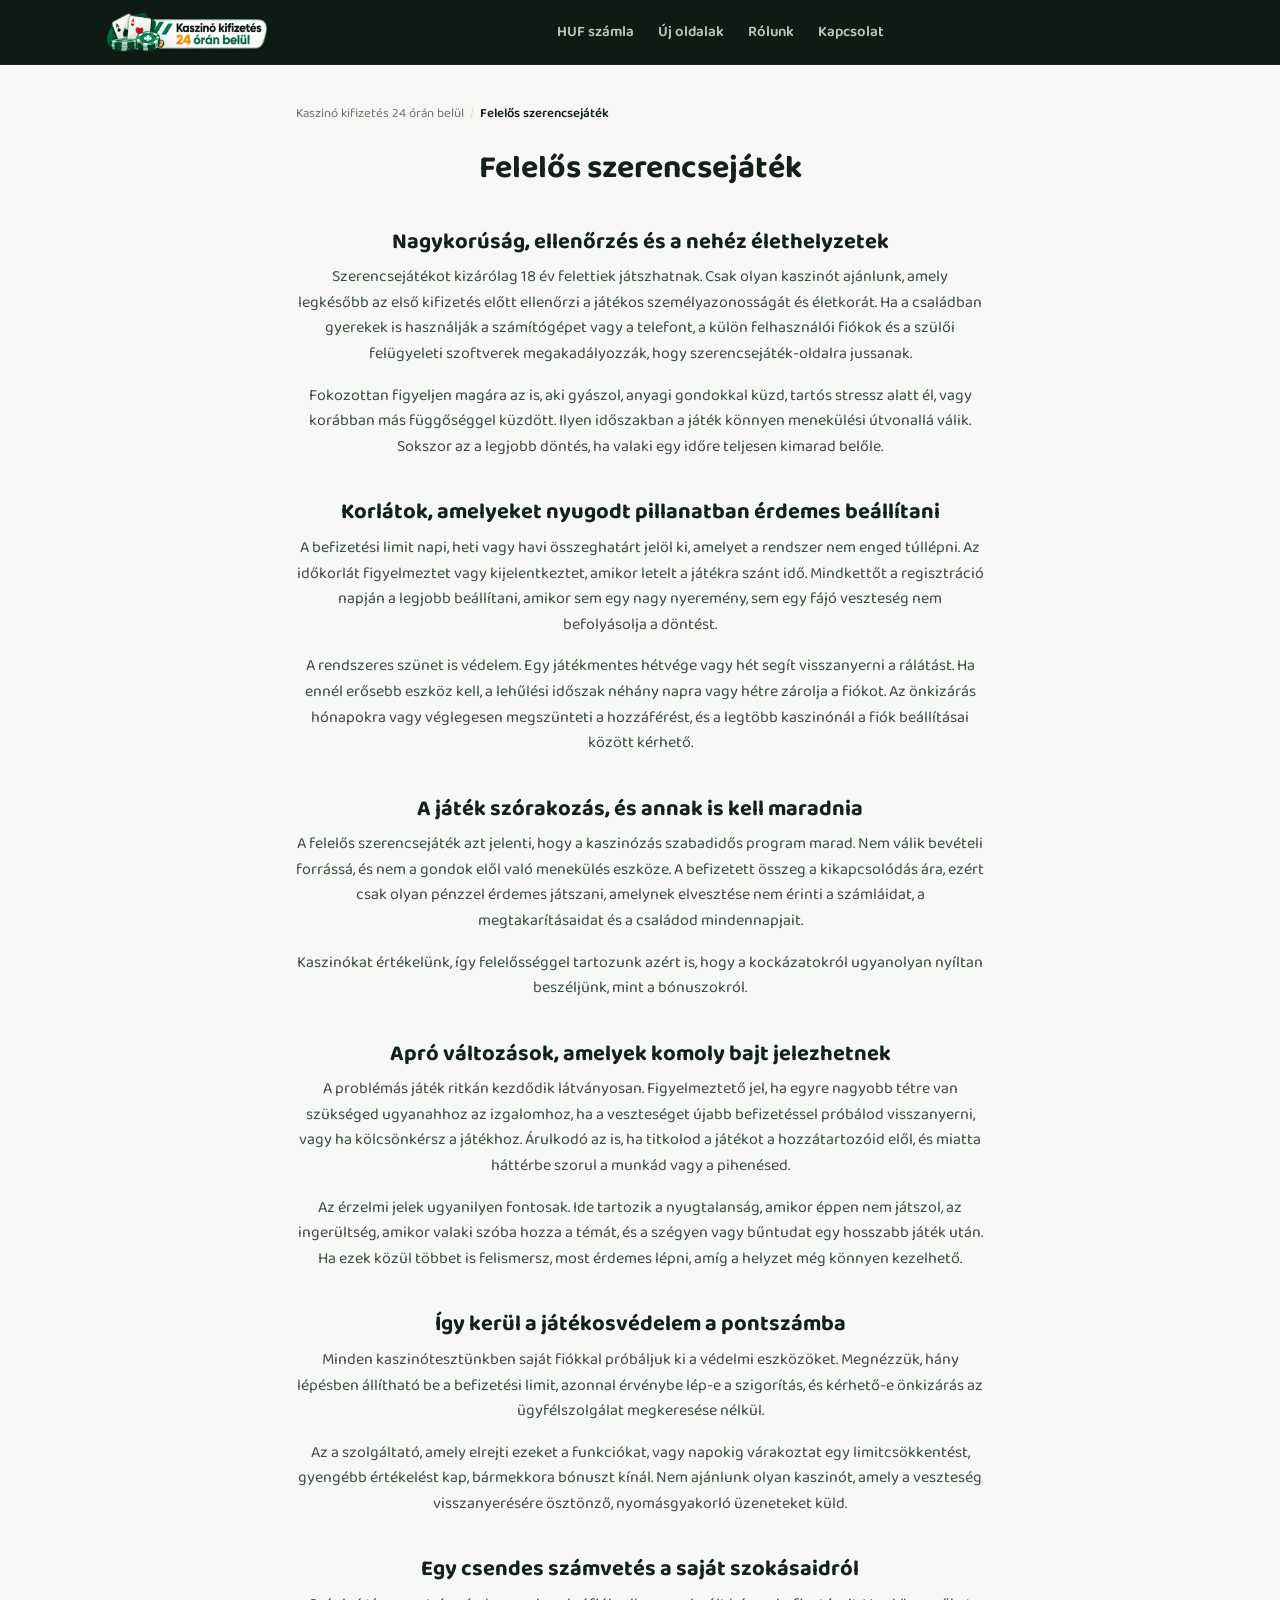
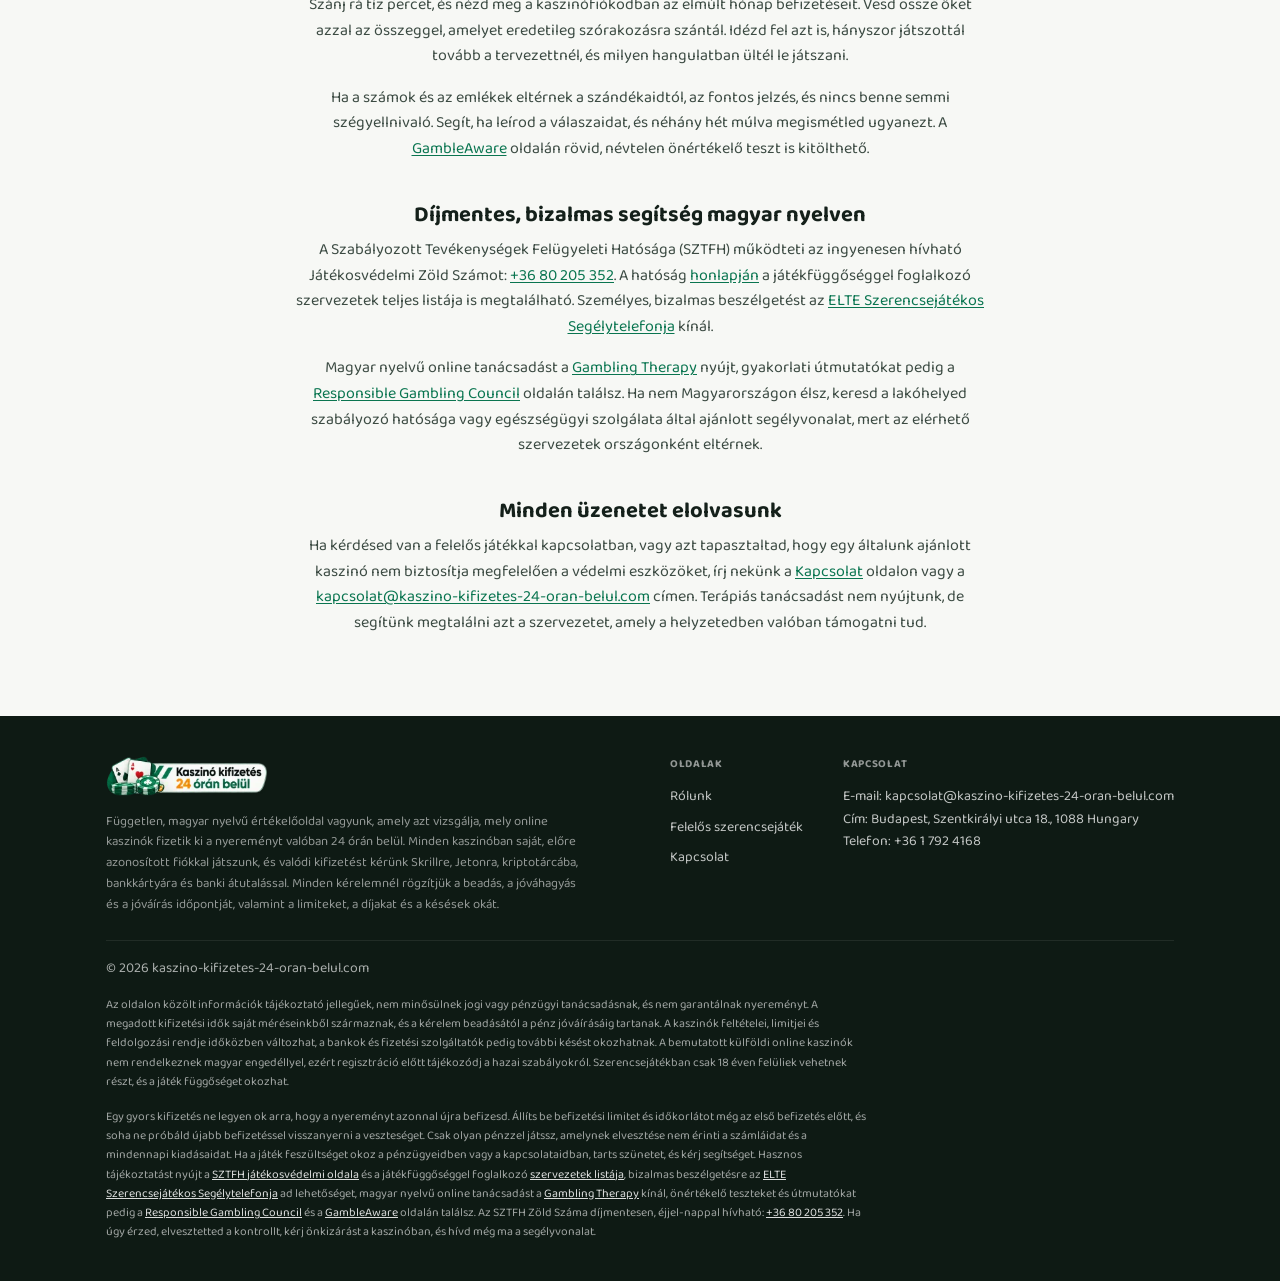
<file: felelos-szerencsejatek/index.html>
<!DOCTYPE html>
<html lang="hu-HU">
<head>
  <meta charset="UTF-8">
  <meta name="viewport" content="width=device-width, initial-scale=1.0">
  <meta name="theme-color" content="#0E1A14">

  <link rel="icon" type="image/png" href="/favicon-32x32.png" sizes="32x32">
  <link rel="icon" type="image/png" href="/favicon-16x16.png" sizes="16x16">
  <link rel="shortcut icon" href="/favicon.ico">
  <link rel="apple-touch-icon" sizes="180x180" href="/apple-touch-icon.png">
  <link rel="manifest" href="/site.webmanifest">

  <title>Felelős szerencsejáték — kaszino-kifizetes-24-oran-belul.com</title>
  <meta name="description" content="Önértékelés, befizetési és időkorlát, önkizárás és magyar segélyvonalak: így játszhatsz felelősen, és így veszi figyelembe ezt a kaszinótesztünk.">
  <meta name="robots" content="index, follow">
  <link rel="canonical" href="https://kaszino-kifizetes-24-oran-belul.com/felelos-szerencsejatek/" />

  <meta property="og:type" content="website">
  <meta property="og:site_name" content="kaszino-kifizetes-24-oran-belul.com">
  <meta property="og:locale" content="hu_HU">
  <meta property="og:title" content="Felelős szerencsejáték — kaszino-kifizetes-24-oran-belul.com">
  <meta property="og:description" content="Önértékelés, befizetési és időkorlát, önkizárás és magyar segélyvonalak: így játszhatsz felelősen, és így veszi figyelembe ezt a kaszinótesztünk.">
  <meta property="og:url" content="https://kaszino-kifizetes-24-oran-belul.com/felelos-szerencsejatek/">
  <meta property="og:image" content="https://kaszino-kifizetes-24-oran-belul.com/android-chrome-512x512.png">
  <meta property="og:image:width" content="512">
  <meta property="og:image:height" content="512">

  <meta name="twitter:card" content="summary">
  <meta name="twitter:title" content="Felelős szerencsejáték — kaszino-kifizetes-24-oran-belul.com">
  <meta name="twitter:description" content="Önértékelés, befizetési és időkorlát, önkizárás és magyar segélyvonalak: így játszhatsz felelősen, és így veszi figyelembe ezt a kaszinótesztünk.">
  <meta name="twitter:image" content="https://kaszino-kifizetes-24-oran-belul.com/android-chrome-512x512.png">

  <link rel="preload" href="/assets/fonts/baloo2-latin.woff2" as="font" type="font/woff2" crossorigin>
  <link rel="preload" href="/assets/fonts/baloo2-latin-ext.woff2" as="font" type="font/woff2" crossorigin>
  <link rel="stylesheet" href="/assets/css/style.min.css">
</head>
<body>
<a class="skip-link" href="#main">Ugrás a tartalomra</a>

<header class="site-header">
  <div class="container site-header__inner">
    <a class="site-header__logo" href="/" aria-label="Kaszinó kifizetés 24 órán belül — kezdőlap"><img src="/assets/logo.webp" width="250" height="78" alt="Kaszinó kifizetés 24 órán belül" loading="eager" decoding="async"></a>
    <nav class="site-header__nav" aria-label="Fő menü">
      <a class="site-header__nav-link" href="/huf-szamla/">HUF számla</a>
      <a class="site-header__nav-link" href="/uj-oldalak/">Új oldalak</a>
      <a class="site-header__nav-link" href="/rolunk/">Rólunk</a>
      <a class="site-header__nav-link" href="/kapcsolat/">Kapcsolat</a>
    </nav>
    <nav class="site-header__actions" aria-label="További menü">
      <button type="button" class="mob-menu-btn" aria-label="Menü megnyitása" aria-expanded="false" aria-controls="mob-menu">
        <svg width="20" height="20" viewBox="0 0 20 20" fill="none" stroke="currentColor" stroke-width="2" stroke-linecap="round" aria-hidden="true"><line x1="3" y1="5" x2="17" y2="5"/><line x1="3" y1="10" x2="17" y2="10"/><line x1="3" y1="15" x2="17" y2="15"/></svg>
      </button>
    </nav>
  </div>
</header>

<div class="mob-menu" id="mob-menu" role="dialog" aria-modal="true" aria-label="Navigációs menü">
  <div class="mob-menu__backdrop"></div>
  <div class="mob-menu__panel">
    <button type="button" class="mob-menu__close" aria-label="Menü bezárása">
      <svg width="16" height="16" viewBox="0 0 16 16" fill="none" stroke="currentColor" stroke-width="2" stroke-linecap="round" aria-hidden="true"><line x1="2" y1="2" x2="14" y2="14"/><line x1="14" y1="2" x2="2" y2="14"/></svg>
    </button>
    <nav class="mob-menu__nav" aria-label="Oldal navigáció">
      <a class="mob-menu__link" href="/huf-szamla/">HUF számla</a>
      <a class="mob-menu__link" href="/uj-oldalak/">Új oldalak</a>
      <a class="mob-menu__link" href="/rolunk/">Rólunk</a>
      <a class="mob-menu__link" href="/kapcsolat/">Kapcsolat</a>
    </nav>
  </div>
</div>

<main class="page" id="main">
  <div class="container">
    <nav class="breadcrumbs" aria-label="Navigációs útvonal">
      <ol class="breadcrumbs__list">
        <li><a href="/">Kaszinó kifizetés 24 órán belül</a></li>
        <li aria-current="page">Felelős szerencsejáték</li>
      </ol>
    </nav>
    <h1>Felelős szerencsejáték</h1>

    <h2>Nagykorúság, ellenőrzés és a nehéz élethelyzetek</h2>
    <p>Szerencsejátékot kizárólag 18 év felettiek játszhatnak. Csak olyan kaszinót ajánlunk, amely legkésőbb az első kifizetés előtt ellenőrzi a játékos személyazonosságát és életkorát. Ha a családban gyerekek is használják a számítógépet vagy a telefont, a külön felhasználói fiókok és a szülői felügyeleti szoftverek megakadályozzák, hogy szerencsejáték-oldalra jussanak.</p>
    <p>Fokozottan figyeljen magára az is, aki gyászol, anyagi gondokkal küzd, tartós stressz alatt él, vagy korábban más függőséggel küzdött. Ilyen időszakban a játék könnyen menekülési útvonallá válik. Sokszor az a legjobb döntés, ha valaki egy időre teljesen kimarad belőle.</p>

    <h2>Korlátok, amelyeket nyugodt pillanatban érdemes beállítani</h2>
    <p>A befizetési limit napi, heti vagy havi összeghatárt jelöl ki, amelyet a rendszer nem enged túllépni. Az időkorlát figyelmeztet vagy kijelentkeztet, amikor letelt a játékra szánt idő. Mindkettőt a regisztráció napján a legjobb beállítani, amikor sem egy nagy nyeremény, sem egy fájó veszteség nem befolyásolja a döntést.</p>
    <p>A rendszeres szünet is védelem. Egy játékmentes hétvége vagy hét segít visszanyerni a rálátást. Ha ennél erősebb eszköz kell, a lehűlési időszak néhány napra vagy hétre zárolja a fiókot. Az önkizárás hónapokra vagy véglegesen megszünteti a hozzáférést, és a legtöbb kaszinónál a fiók beállításai között kérhető.</p>

    <h2>A játék szórakozás, és annak is kell maradnia</h2>
    <p>A felelős szerencsejáték azt jelenti, hogy a kaszinózás szabadidős program marad. Nem válik bevételi forrássá, és nem a gondok elől való menekülés eszköze. A befizetett összeg a kikapcsolódás ára, ezért csak olyan pénzzel érdemes játszani, amelynek elvesztése nem érinti a számláidat, a megtakarításaidat és a családod mindennapjait.</p>
    <p>Kaszinókat értékelünk, így felelősséggel tartozunk azért is, hogy a kockázatokról ugyanolyan nyíltan beszéljünk, mint a bónuszokról.</p>

    <h2>Apró változások, amelyek komoly bajt jelezhetnek</h2>
    <p>A problémás játék ritkán kezdődik látványosan. Figyelmeztető jel, ha egyre nagyobb tétre van szükséged ugyanahhoz az izgalomhoz, ha a veszteséget újabb befizetéssel próbálod visszanyerni, vagy ha kölcsönkérsz a játékhoz. Árulkodó az is, ha titkolod a játékot a hozzátartozóid elől, és miatta háttérbe szorul a munkád vagy a pihenésed.</p>
    <p>Az érzelmi jelek ugyanilyen fontosak. Ide tartozik a nyugtalanság, amikor éppen nem játszol, az ingerültség, amikor valaki szóba hozza a témát, és a szégyen vagy bűntudat egy hosszabb játék után. Ha ezek közül többet is felismersz, most érdemes lépni, amíg a helyzet még könnyen kezelhető.</p>

    <h2>Így kerül a játékosvédelem a pontszámba</h2>
    <p>Minden kaszinótesztünkben saját fiókkal próbáljuk ki a védelmi eszközöket. Megnézzük, hány lépésben állítható be a befizetési limit, azonnal érvénybe lép-e a szigorítás, és kérhető-e önkizárás az ügyfélszolgálat megkeresése nélkül.</p>
    <p>Az a szolgáltató, amely elrejti ezeket a funkciókat, vagy napokig várakoztat egy limitcsökkentést, gyengébb értékelést kap, bármekkora bónuszt kínál. Nem ajánlunk olyan kaszinót, amely a veszteség visszanyerésére ösztönző, nyomásgyakorló üzeneteket küld.</p>

    <h2>Egy csendes számvetés a saját szokásaidról</h2>
    <p>Szánj rá tíz percet, és nézd meg a kaszinófiókodban az elmúlt hónap befizetéseit. Vesd össze őket azzal az összeggel, amelyet eredetileg szórakozásra szántál. Idézd fel azt is, hányszor játszottál tovább a tervezettnél, és milyen hangulatban ültél le játszani.</p>
    <p>Ha a számok és az emlékek eltérnek a szándékaidtól, az fontos jelzés, és nincs benne semmi szégyellnivaló. Segít, ha leírod a válaszaidat, és néhány hét múlva megismétled ugyanezt. A <a href="https://www.gambleaware.org/" target="_blank" rel="noopener noreferrer">GambleAware</a> oldalán rövid, névtelen önértékelő teszt is kitölthető.</p>

    <h2>Díjmentes, bizalmas segítség magyar nyelven</h2>
    <p>A Szabályozott Tevékenységek Felügyeleti Hatósága (SZTFH) működteti az ingyenesen hívható Játékosvédelmi Zöld Számot: <a href="tel:+3680205352">+36 80 205 352</a>. A hatóság <a href="https://sztfh.hu/tevekenysegek/szerencsejatek-felugyelet/jatekosvedelem/jatekfuggoseggel-foglalkozo-szervezetek/" target="_blank" rel="noopener noreferrer">honlapján</a> a játékfüggőséggel foglalkozó szervezetek teljes listája is megtalálható. Személyes, bizalmas beszélgetést az <a href="https://pszi.ppk.elte.hu/content/elte-szerencsejatekos-segelytelefon.t.13328" target="_blank" rel="noopener noreferrer">ELTE Szerencsejátékos Segélytelefonja</a> kínál.</p>
    <p>Magyar nyelvű online tanácsadást a <a href="https://gamblingtherapy.org/hu/" target="_blank" rel="noopener noreferrer">Gambling Therapy</a> nyújt, gyakorlati útmutatókat pedig a <a href="https://responsiblegambling.org/" target="_blank" rel="noopener noreferrer">Responsible Gambling Council</a> oldalán találsz. Ha nem Magyarországon élsz, keresd a lakóhelyed szabályozó hatósága vagy egészségügyi szolgálata által ajánlott segélyvonalat, mert az elérhető szervezetek országonként eltérnek.</p>

    <h2>Minden üzenetet elolvasunk</h2>
    <p>Ha kérdésed van a felelős játékkal kapcsolatban, vagy azt tapasztaltad, hogy egy általunk ajánlott kaszinó nem biztosítja megfelelően a védelmi eszközöket, írj nekünk a <a href="/kapcsolat/">Kapcsolat</a> oldalon vagy a <a href="mailto:kapcsolat@kaszino-kifizetes-24-oran-belul.com">kapcsolat@kaszino-kifizetes-24-oran-belul.com</a> címen. Terápiás tanácsadást nem nyújtunk, de segítünk megtalálni azt a szervezetet, amely a helyzetedben valóban támogatni tud.</p>
  </div>
</main>

<footer class="site-footer">
  <div class="container">
    <div class="site-footer__inner">
      <div class="site-footer__brand">
        <a class="site-footer__logo" href="/" aria-label="Kaszinó kifizetés 24 órán belül — kezdőlap">
          <img src="/assets/logo.webp" width="250" height="78" alt="Kaszinó kifizetés 24 órán belül" loading="lazy" decoding="async">
        </a>
        <p class="site-footer__desc">Független, magyar nyelvű értékelőoldal vagyunk, amely azt vizsgálja, mely online kaszinók fizetik ki a nyereményt valóban 24 órán belül. Minden kaszinóban saját, előre azonosított fiókkal játszunk, és valódi kifizetést kérünk Skrillre, Jetonra, kriptotárcába, bankkártyára és banki átutalással. Minden kérelemnél rögzítjük a beadás, a jóváhagyás és a jóváírás időpontját, valamint a limiteket, a díjakat és a késések okát.</p>
      </div>
      <nav class="site-footer__links" aria-label="Lábléc navigáció">
        <div class="site-footer__col">
          <span class="site-footer__col-title">Oldalak</span>
          <a class="site-footer__link" href="/rolunk/">Rólunk</a>
          <a class="site-footer__link is-current" href="/felelos-szerencsejatek/">Felelős szerencsejáték</a>
          <a class="site-footer__link" href="/kapcsolat/">Kapcsolat</a>
        </div>
        <div class="site-footer__col">
          <span class="site-footer__col-title">Kapcsolat</span>
          <address class="site-footer__address">
            E-mail: <a class="site-footer__link" href="mailto:kapcsolat@kaszino-kifizetes-24-oran-belul.com">kapcsolat@kaszino-kifizetes-24-oran-belul.com</a><br>
            Cím: Budapest, Szentkirályi utca 18., 1088 Hungary<br>
            Telefon: <a class="site-footer__link" href="tel:+3617924168">+36 1 792 4168</a>
          </address>
        </div>
      </nav>
    </div>
    <p>&copy; 2026 kaszino-kifizetes-24-oran-belul.com</p>
    <p class="site-footer__disclaimer">Az oldalon közölt információk tájékoztató jellegűek, nem minősülnek jogi vagy pénzügyi tanácsadásnak, és nem garantálnak nyereményt. A megadott kifizetési idők saját méréseinkből származnak, és a kérelem beadásától a pénz jóváírásáig tartanak. A kaszinók feltételei, limitjei és feldolgozási rendje időközben változhat, a bankok és fizetési szolgáltatók pedig további késést okozhatnak. A bemutatott külföldi online kaszinók nem rendelkeznek magyar engedéllyel, ezért regisztráció előtt tájékozódj a hazai szabályokról. Szerencsejátékban csak 18 éven felüliek vehetnek részt, és a játék függőséget okozhat.</p>
    <p class="site-footer__responsible">Egy gyors kifizetés ne legyen ok arra, hogy a nyereményt azonnal újra befizesd. Állíts be befizetési limitet és időkorlátot még az első befizetés előtt, és soha ne próbáld újabb befizetéssel visszanyerni a veszteséget. Csak olyan pénzzel játssz, amelynek elvesztése nem érinti a számláidat és a mindennapi kiadásaidat. Ha a játék feszültséget okoz a pénzügyeidben vagy a kapcsolataidban, tarts szünetet, és kérj segítséget. Hasznos tájékoztatást nyújt a <a href="https://sztfh.hu/tevekenysegek/szerencsejatek-felugyelet/jatekosvedelem/" target="_blank" rel="noopener noreferrer">SZTFH játékosvédelmi oldala</a> és a játékfüggőséggel foglalkozó <a href="https://sztfh.hu/tevekenysegek/szerencsejatek-felugyelet/jatekosvedelem/jatekfuggoseggel-foglalkozo-szervezetek/" target="_blank" rel="noopener noreferrer">szervezetek listája</a>, bizalmas beszélgetésre az <a href="https://pszi.ppk.elte.hu/content/elte-szerencsejatekos-segelytelefon.t.13328" target="_blank" rel="noopener noreferrer">ELTE Szerencsejátékos Segélytelefonja</a> ad lehetőséget, magyar nyelvű online tanácsadást a <a href="https://gamblingtherapy.org/hu/" target="_blank" rel="noopener noreferrer">Gambling Therapy</a> kínál, önértékelő teszteket és útmutatókat pedig a <a href="https://responsiblegambling.org/" target="_blank" rel="noopener noreferrer">Responsible Gambling Council</a> és a <a href="https://www.gambleaware.org/" target="_blank" rel="noopener noreferrer">GambleAware</a> oldalán találsz. Az SZTFH Zöld Száma díjmentesen, éjjel-nappal hívható: <a href="tel:+3680205352">+36 80 205 352</a>. Ha úgy érzed, elvesztetted a kontrollt, kérj önkizárást a kaszinóban, és hívd még ma a segélyvonalat.</p>
  </div>
</footer>

<script src="/assets/js/main.min.js" defer></script>
</body>
</html>
</file>
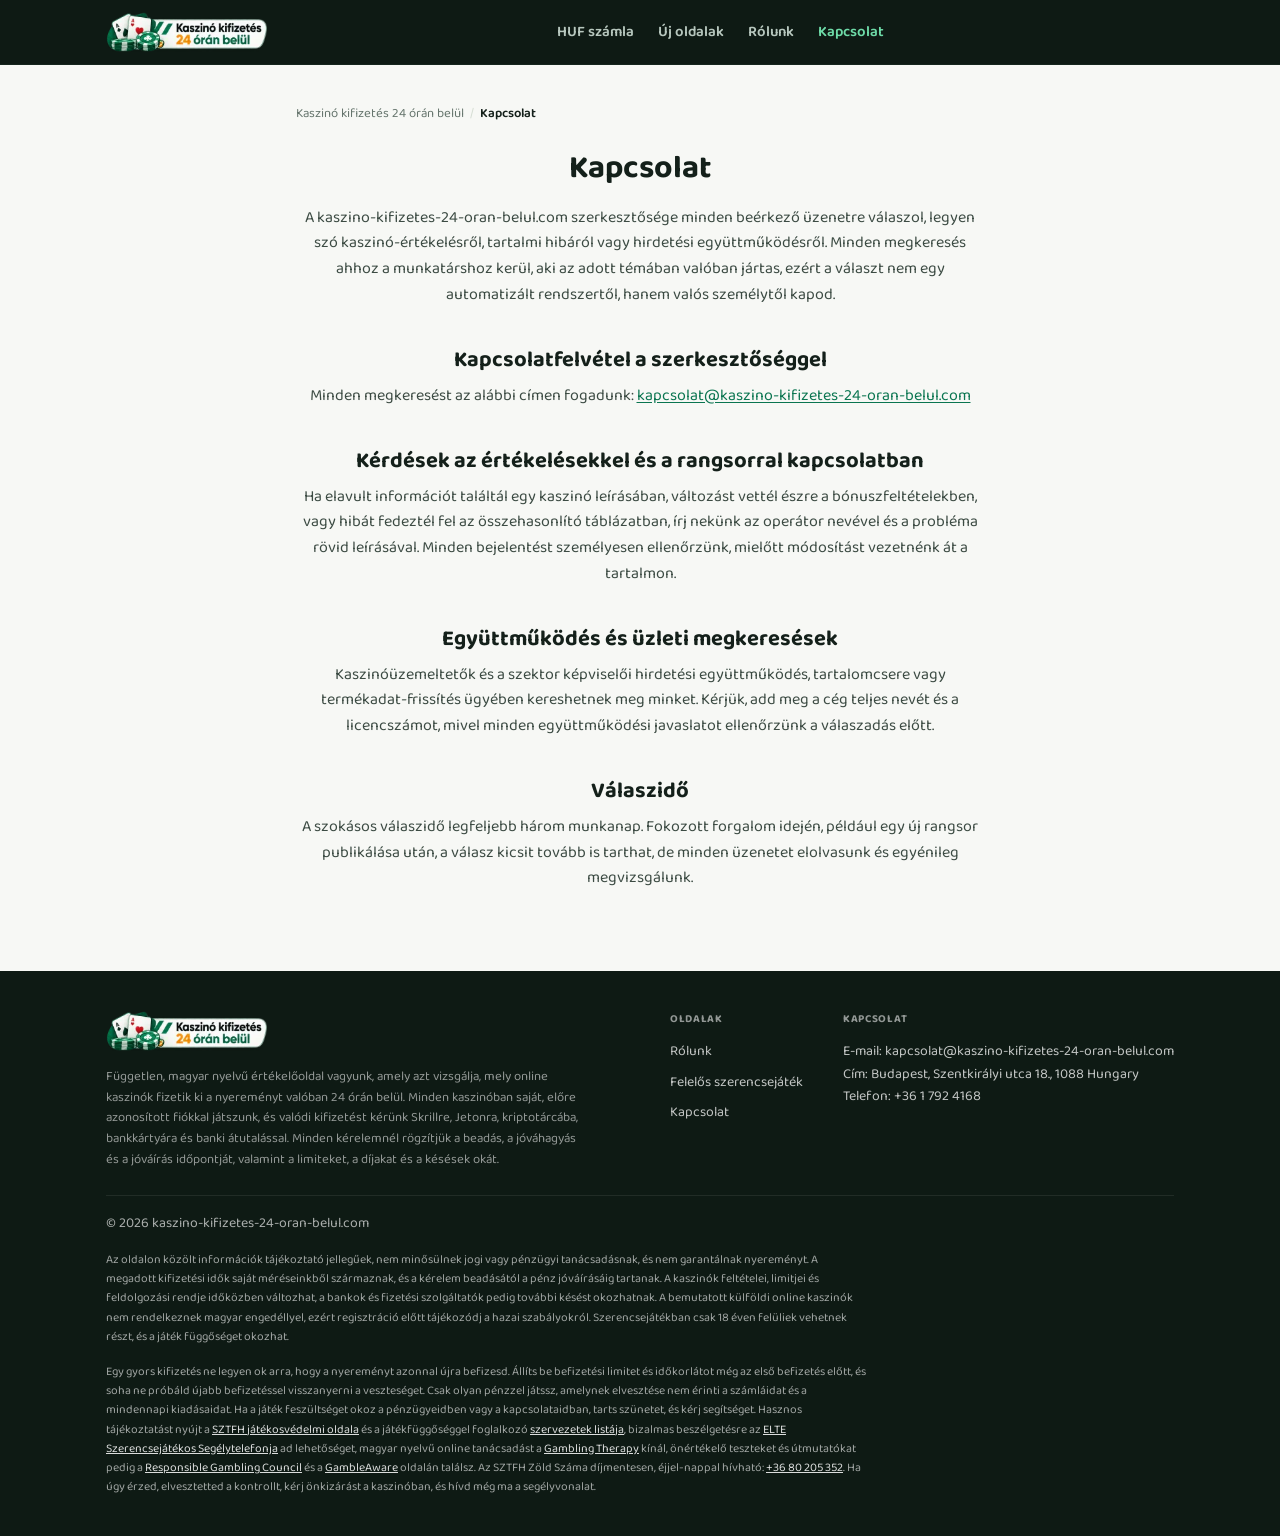
<file: kapcsolat/index.html>
<!DOCTYPE html>
<html lang="hu-HU">
<head>
  <meta charset="UTF-8">
  <meta name="viewport" content="width=device-width, initial-scale=1.0">
  <meta name="theme-color" content="#0E1A14">

  <link rel="icon" type="image/png" href="/favicon-32x32.png" sizes="32x32">
  <link rel="icon" type="image/png" href="/favicon-16x16.png" sizes="16x16">
  <link rel="shortcut icon" href="/favicon.ico">
  <link rel="apple-touch-icon" sizes="180x180" href="/apple-touch-icon.png">
  <link rel="manifest" href="/site.webmanifest">

  <title>Kapcsolat — kaszino-kifizetes-24-oran-belul.com</title>
  <meta name="description" content="Írj a szerkesztőségünknek kaszinó-értékelésekkel, tartalmi hibákkal vagy hirdetési együttműködéssel kapcsolatban. Minden üzenetre válaszolunk.">
  <meta name="robots" content="index, follow">
  <link rel="canonical" href="https://kaszino-kifizetes-24-oran-belul.com/kapcsolat/" />

  <meta property="og:type" content="website">
  <meta property="og:site_name" content="kaszino-kifizetes-24-oran-belul.com">
  <meta property="og:locale" content="hu_HU">
  <meta property="og:title" content="Kapcsolat — kaszino-kifizetes-24-oran-belul.com">
  <meta property="og:description" content="Írj a szerkesztőségünknek kaszinó-értékelésekkel, tartalmi hibákkal vagy hirdetési együttműködéssel kapcsolatban. Minden üzenetre válaszolunk.">
  <meta property="og:url" content="https://kaszino-kifizetes-24-oran-belul.com/kapcsolat/">
  <meta property="og:image" content="https://kaszino-kifizetes-24-oran-belul.com/android-chrome-512x512.png">
  <meta property="og:image:width" content="512">
  <meta property="og:image:height" content="512">

  <meta name="twitter:card" content="summary">
  <meta name="twitter:title" content="Kapcsolat — kaszino-kifizetes-24-oran-belul.com">
  <meta name="twitter:description" content="Írj a szerkesztőségünknek kaszinó-értékelésekkel, tartalmi hibákkal vagy hirdetési együttműködéssel kapcsolatban. Minden üzenetre válaszolunk.">
  <meta name="twitter:image" content="https://kaszino-kifizetes-24-oran-belul.com/android-chrome-512x512.png">

  <link rel="preload" href="/assets/fonts/baloo2-latin.woff2" as="font" type="font/woff2" crossorigin>
  <link rel="preload" href="/assets/fonts/baloo2-latin-ext.woff2" as="font" type="font/woff2" crossorigin>
  <link rel="stylesheet" href="/assets/css/style.min.css">
</head>
<body>
<a class="skip-link" href="#main">Ugrás a tartalomra</a>

<header class="site-header">
  <div class="container site-header__inner">
    <a class="site-header__logo" href="/" aria-label="Kaszinó kifizetés 24 órán belül — kezdőlap"><img src="/assets/logo.webp" width="250" height="78" alt="Kaszinó kifizetés 24 órán belül" loading="eager" decoding="async"></a>
    <nav class="site-header__nav" aria-label="Fő menü">
      <a class="site-header__nav-link" href="/huf-szamla/">HUF számla</a>
      <a class="site-header__nav-link" href="/uj-oldalak/">Új oldalak</a>
      <a class="site-header__nav-link" href="/rolunk/">Rólunk</a>
      <a class="site-header__nav-link is-current" href="/kapcsolat/">Kapcsolat</a>
    </nav>
    <nav class="site-header__actions" aria-label="További menü">
      <button type="button" class="mob-menu-btn" aria-label="Menü megnyitása" aria-expanded="false" aria-controls="mob-menu">
        <svg width="20" height="20" viewBox="0 0 20 20" fill="none" stroke="currentColor" stroke-width="2" stroke-linecap="round" aria-hidden="true"><line x1="3" y1="5" x2="17" y2="5"/><line x1="3" y1="10" x2="17" y2="10"/><line x1="3" y1="15" x2="17" y2="15"/></svg>
      </button>
    </nav>
  </div>
</header>

<div class="mob-menu" id="mob-menu" role="dialog" aria-modal="true" aria-label="Navigációs menü">
  <div class="mob-menu__backdrop"></div>
  <div class="mob-menu__panel">
    <button type="button" class="mob-menu__close" aria-label="Menü bezárása">
      <svg width="16" height="16" viewBox="0 0 16 16" fill="none" stroke="currentColor" stroke-width="2" stroke-linecap="round" aria-hidden="true"><line x1="2" y1="2" x2="14" y2="14"/><line x1="14" y1="2" x2="2" y2="14"/></svg>
    </button>
    <nav class="mob-menu__nav" aria-label="Oldal navigáció">
      <a class="mob-menu__link" href="/huf-szamla/">HUF számla</a>
      <a class="mob-menu__link" href="/uj-oldalak/">Új oldalak</a>
      <a class="mob-menu__link" href="/rolunk/">Rólunk</a>
      <a class="mob-menu__link is-current" href="/kapcsolat/">Kapcsolat</a>
    </nav>
  </div>
</div>

<main class="page" id="main">
  <div class="container">
    <nav class="breadcrumbs" aria-label="Navigációs útvonal">
      <ol class="breadcrumbs__list">
        <li><a href="/">Kaszinó kifizetés 24 órán belül</a></li>
        <li aria-current="page">Kapcsolat</li>
      </ol>
    </nav>
    <h1>Kapcsolat</h1>
    <p>A kaszino-kifizetes-24-oran-belul.com szerkesztősége minden beérkező üzenetre válaszol, legyen szó kaszinó-értékelésről, tartalmi hibáról vagy hirdetési együttműködésről. Minden megkeresés ahhoz a munkatárshoz kerül, aki az adott témában valóban jártas, ezért a választ nem egy automatizált rendszertől, hanem valós személytől kapod.</p>

    <h2>Kapcsolatfelvétel a szerkesztőséggel</h2>
    <p>Minden megkeresést az alábbi címen fogadunk: <a href="mailto:kapcsolat@kaszino-kifizetes-24-oran-belul.com">kapcsolat@kaszino-kifizetes-24-oran-belul.com</a></p>

    <h2>Kérdések az értékelésekkel és a rangsorral kapcsolatban</h2>
    <p>Ha elavult információt találtál egy kaszinó leírásában, változást vettél észre a bónuszfeltételekben, vagy hibát fedeztél fel az összehasonlító táblázatban, írj nekünk az operátor nevével és a probléma rövid leírásával. Minden bejelentést személyesen ellenőrzünk, mielőtt módosítást vezetnénk át a tartalmon.</p>

    <h2>Együttműködés és üzleti megkeresések</h2>
    <p>Kaszinóüzemeltetők és a szektor képviselői hirdetési együttműködés, tartalomcsere vagy termékadat-frissítés ügyében kereshetnek meg minket. Kérjük, add meg a cég teljes nevét és a licencszámot, mivel minden együttműködési javaslatot ellenőrzünk a válaszadás előtt.</p>

    <h2>Válaszidő</h2>
    <p>A szokásos válaszidő legfeljebb három munkanap. Fokozott forgalom idején, például egy új rangsor publikálása után, a válasz kicsit tovább is tarthat, de minden üzenetet elolvasunk és egyénileg megvizsgálunk.</p>
  </div>
</main>

<footer class="site-footer">
  <div class="container">
    <div class="site-footer__inner">
      <div class="site-footer__brand">
        <a class="site-footer__logo" href="/" aria-label="Kaszinó kifizetés 24 órán belül — kezdőlap">
          <img src="/assets/logo.webp" width="250" height="78" alt="Kaszinó kifizetés 24 órán belül" loading="lazy" decoding="async">
        </a>
        <p class="site-footer__desc">Független, magyar nyelvű értékelőoldal vagyunk, amely azt vizsgálja, mely online kaszinók fizetik ki a nyereményt valóban 24 órán belül. Minden kaszinóban saját, előre azonosított fiókkal játszunk, és valódi kifizetést kérünk Skrillre, Jetonra, kriptotárcába, bankkártyára és banki átutalással. Minden kérelemnél rögzítjük a beadás, a jóváhagyás és a jóváírás időpontját, valamint a limiteket, a díjakat és a késések okát.</p>
      </div>
      <nav class="site-footer__links" aria-label="Lábléc navigáció">
        <div class="site-footer__col">
          <span class="site-footer__col-title">Oldalak</span>
          <a class="site-footer__link" href="/rolunk/">Rólunk</a>
          <a class="site-footer__link" href="/felelos-szerencsejatek/">Felelős szerencsejáték</a>
          <a class="site-footer__link is-current" href="/kapcsolat/">Kapcsolat</a>
        </div>
        <div class="site-footer__col">
          <span class="site-footer__col-title">Kapcsolat</span>
          <address class="site-footer__address">
            E-mail: <a class="site-footer__link" href="mailto:kapcsolat@kaszino-kifizetes-24-oran-belul.com">kapcsolat@kaszino-kifizetes-24-oran-belul.com</a><br>
            Cím: Budapest, Szentkirályi utca 18., 1088 Hungary<br>
            Telefon: <a class="site-footer__link" href="tel:+3617924168">+36 1 792 4168</a>
          </address>
        </div>
      </nav>
    </div>
    <p>&copy; 2026 kaszino-kifizetes-24-oran-belul.com</p>
    <p class="site-footer__disclaimer">Az oldalon közölt információk tájékoztató jellegűek, nem minősülnek jogi vagy pénzügyi tanácsadásnak, és nem garantálnak nyereményt. A megadott kifizetési idők saját méréseinkből származnak, és a kérelem beadásától a pénz jóváírásáig tartanak. A kaszinók feltételei, limitjei és feldolgozási rendje időközben változhat, a bankok és fizetési szolgáltatók pedig további késést okozhatnak. A bemutatott külföldi online kaszinók nem rendelkeznek magyar engedéllyel, ezért regisztráció előtt tájékozódj a hazai szabályokról. Szerencsejátékban csak 18 éven felüliek vehetnek részt, és a játék függőséget okozhat.</p>
    <p class="site-footer__responsible">Egy gyors kifizetés ne legyen ok arra, hogy a nyereményt azonnal újra befizesd. Állíts be befizetési limitet és időkorlátot még az első befizetés előtt, és soha ne próbáld újabb befizetéssel visszanyerni a veszteséget. Csak olyan pénzzel játssz, amelynek elvesztése nem érinti a számláidat és a mindennapi kiadásaidat. Ha a játék feszültséget okoz a pénzügyeidben vagy a kapcsolataidban, tarts szünetet, és kérj segítséget. Hasznos tájékoztatást nyújt a <a href="https://sztfh.hu/tevekenysegek/szerencsejatek-felugyelet/jatekosvedelem/" target="_blank" rel="noopener noreferrer">SZTFH játékosvédelmi oldala</a> és a játékfüggőséggel foglalkozó <a href="https://sztfh.hu/tevekenysegek/szerencsejatek-felugyelet/jatekosvedelem/jatekfuggoseggel-foglalkozo-szervezetek/" target="_blank" rel="noopener noreferrer">szervezetek listája</a>, bizalmas beszélgetésre az <a href="https://pszi.ppk.elte.hu/content/elte-szerencsejatekos-segelytelefon.t.13328" target="_blank" rel="noopener noreferrer">ELTE Szerencsejátékos Segélytelefonja</a> ad lehetőséget, magyar nyelvű online tanácsadást a <a href="https://gamblingtherapy.org/hu/" target="_blank" rel="noopener noreferrer">Gambling Therapy</a> kínál, önértékelő teszteket és útmutatókat pedig a <a href="https://responsiblegambling.org/" target="_blank" rel="noopener noreferrer">Responsible Gambling Council</a> és a <a href="https://www.gambleaware.org/" target="_blank" rel="noopener noreferrer">GambleAware</a> oldalán találsz. Az SZTFH Zöld Száma díjmentesen, éjjel-nappal hívható: <a href="tel:+3680205352">+36 80 205 352</a>. Ha úgy érzed, elvesztetted a kontrollt, kérj önkizárást a kaszinóban, és hívd még ma a segélyvonalat.</p>
  </div>
</footer>

<script src="/assets/js/main.min.js" defer></script>
</body>
</html>
</file>
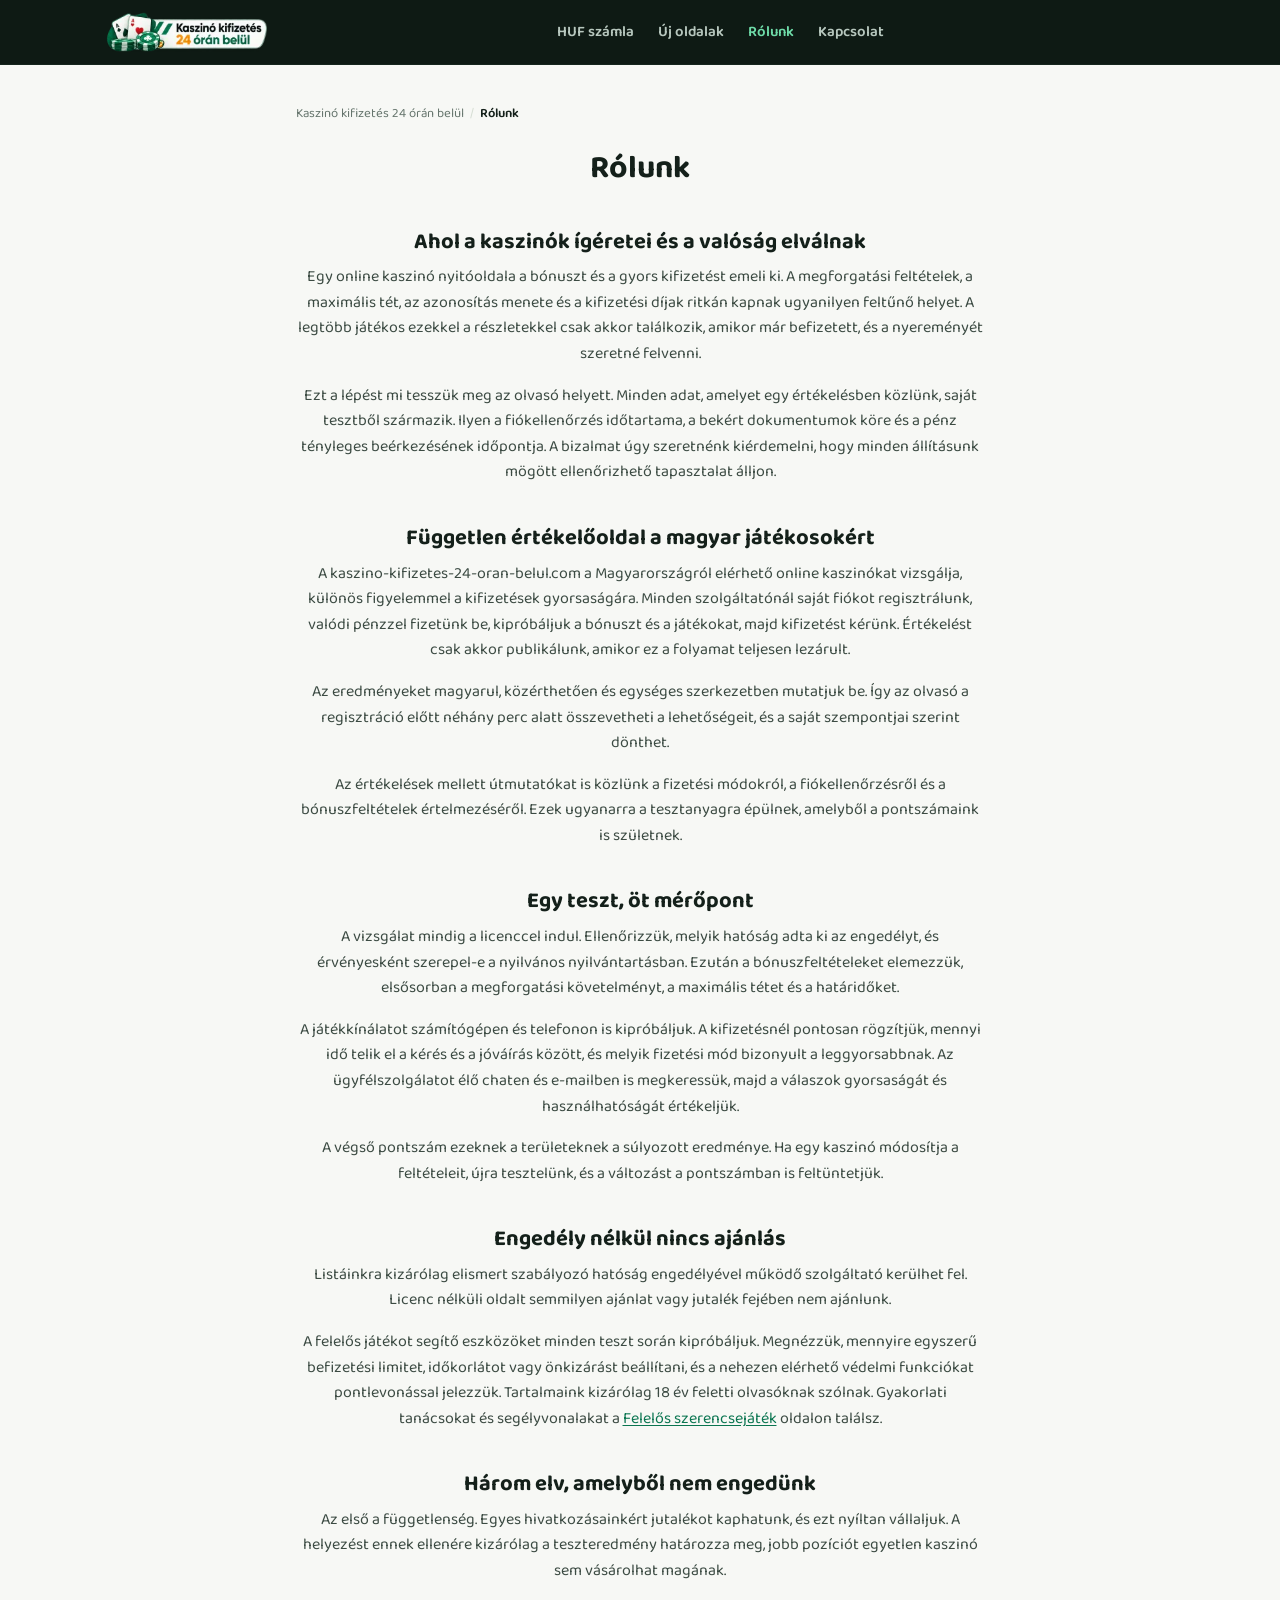
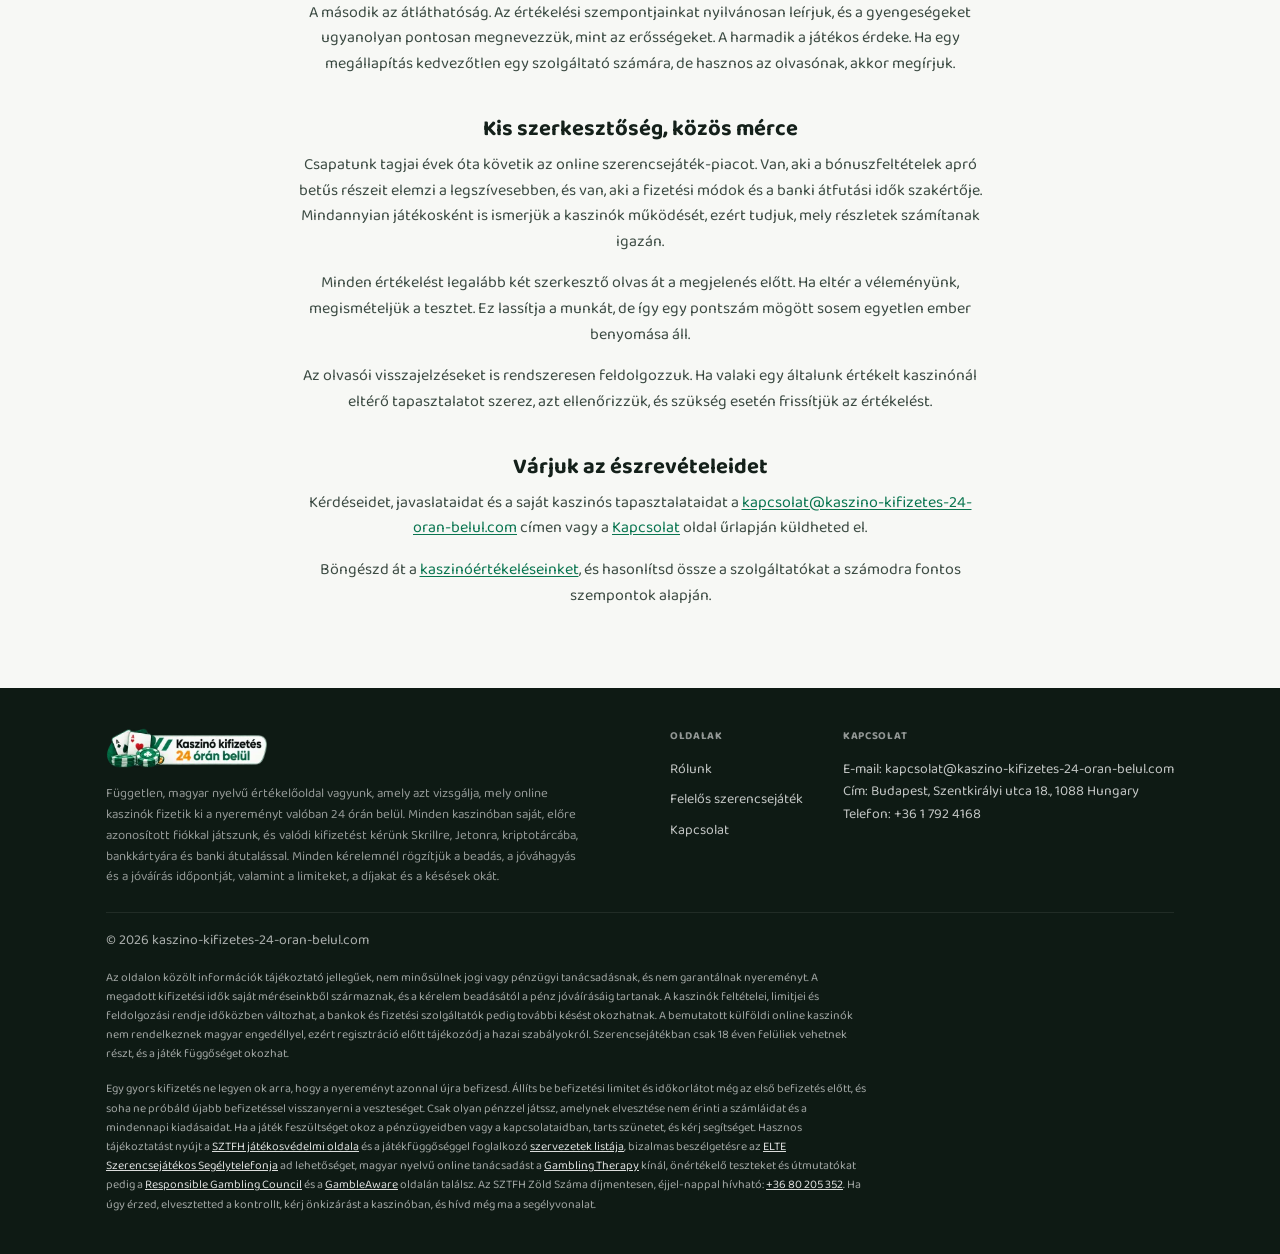
<file: rolunk/index.html>
<!DOCTYPE html>
<html lang="hu-HU">
<head>
  <meta charset="UTF-8">
  <meta name="viewport" content="width=device-width, initial-scale=1.0">
  <meta name="theme-color" content="#0E1A14">

  <link rel="icon" type="image/png" href="/favicon-32x32.png" sizes="32x32">
  <link rel="icon" type="image/png" href="/favicon-16x16.png" sizes="16x16">
  <link rel="shortcut icon" href="/favicon.ico">
  <link rel="apple-touch-icon" sizes="180x180" href="/apple-touch-icon.png">
  <link rel="manifest" href="/site.webmanifest">

  <title>Rólunk — kaszino-kifizetes-24-oran-belul.com</title>
  <meta name="description" content="Ki áll a kaszino-kifizetes-24-oran-belul.com mögött, és milyen szempontok alapján értékeljük az online kaszinókat.">
  <meta name="robots" content="index, follow">
  <link rel="canonical" href="https://kaszino-kifizetes-24-oran-belul.com/rolunk/" />

  <meta property="og:type" content="website">
  <meta property="og:site_name" content="kaszino-kifizetes-24-oran-belul.com">
  <meta property="og:locale" content="hu_HU">
  <meta property="og:title" content="Rólunk — kaszino-kifizetes-24-oran-belul.com">
  <meta property="og:description" content="Ki áll a kaszino-kifizetes-24-oran-belul.com mögött, és milyen szempontok alapján értékeljük az online kaszinókat.">
  <meta property="og:url" content="https://kaszino-kifizetes-24-oran-belul.com/rolunk/">
  <meta property="og:image" content="https://kaszino-kifizetes-24-oran-belul.com/android-chrome-512x512.png">
  <meta property="og:image:width" content="512">
  <meta property="og:image:height" content="512">

  <meta name="twitter:card" content="summary">
  <meta name="twitter:title" content="Rólunk — kaszino-kifizetes-24-oran-belul.com">
  <meta name="twitter:description" content="Ki áll a kaszino-kifizetes-24-oran-belul.com mögött, és milyen szempontok alapján értékeljük az online kaszinókat.">
  <meta name="twitter:image" content="https://kaszino-kifizetes-24-oran-belul.com/android-chrome-512x512.png">

  <link rel="preload" href="/assets/fonts/baloo2-latin.woff2" as="font" type="font/woff2" crossorigin>
  <link rel="preload" href="/assets/fonts/baloo2-latin-ext.woff2" as="font" type="font/woff2" crossorigin>
  <link rel="stylesheet" href="/assets/css/style.min.css">

  <script type="application/ld+json">
  {
    "@context": "https://schema.org",
    "@type": "AboutPage",
    "url": "https://kaszino-kifizetes-24-oran-belul.com/rolunk/",
    "mainEntity": {
      "@type": "Organization",
      "name": "kaszino-kifizetes-24-oran-belul.com",
      "url": "https://kaszino-kifizetes-24-oran-belul.com/"
    }
  }
  </script>
</head>
<body>
<a class="skip-link" href="#main">Ugrás a tartalomra</a>

<header class="site-header">
  <div class="container site-header__inner">
    <a class="site-header__logo" href="/" aria-label="Kaszinó kifizetés 24 órán belül — kezdőlap"><img src="/assets/logo.webp" width="250" height="78" alt="Kaszinó kifizetés 24 órán belül" loading="eager" decoding="async"></a>
    <nav class="site-header__nav" aria-label="Fő menü">
      <a class="site-header__nav-link" href="/huf-szamla/">HUF számla</a>
      <a class="site-header__nav-link" href="/uj-oldalak/">Új oldalak</a>
      <a class="site-header__nav-link is-current" href="/rolunk/">Rólunk</a>
      <a class="site-header__nav-link" href="/kapcsolat/">Kapcsolat</a>
    </nav>
    <nav class="site-header__actions" aria-label="További menü">
      <button type="button" class="mob-menu-btn" aria-label="Menü megnyitása" aria-expanded="false" aria-controls="mob-menu">
        <svg width="20" height="20" viewBox="0 0 20 20" fill="none" stroke="currentColor" stroke-width="2" stroke-linecap="round" aria-hidden="true"><line x1="3" y1="5" x2="17" y2="5"/><line x1="3" y1="10" x2="17" y2="10"/><line x1="3" y1="15" x2="17" y2="15"/></svg>
      </button>
    </nav>
  </div>
</header>

<div class="mob-menu" id="mob-menu" role="dialog" aria-modal="true" aria-label="Navigációs menü">
  <div class="mob-menu__backdrop"></div>
  <div class="mob-menu__panel">
    <button type="button" class="mob-menu__close" aria-label="Menü bezárása">
      <svg width="16" height="16" viewBox="0 0 16 16" fill="none" stroke="currentColor" stroke-width="2" stroke-linecap="round" aria-hidden="true"><line x1="2" y1="2" x2="14" y2="14"/><line x1="14" y1="2" x2="2" y2="14"/></svg>
    </button>
    <nav class="mob-menu__nav" aria-label="Oldal navigáció">
      <a class="mob-menu__link" href="/huf-szamla/">HUF számla</a>
      <a class="mob-menu__link" href="/uj-oldalak/">Új oldalak</a>
      <a class="mob-menu__link is-current" href="/rolunk/">Rólunk</a>
      <a class="mob-menu__link" href="/kapcsolat/">Kapcsolat</a>
    </nav>
  </div>
</div>

<main class="page" id="main">
  <div class="container">
    <nav class="breadcrumbs" aria-label="Navigációs útvonal">
      <ol class="breadcrumbs__list">
        <li><a href="/">Kaszinó kifizetés 24 órán belül</a></li>
        <li aria-current="page">Rólunk</li>
      </ol>
    </nav>
    <h1>Rólunk</h1>

    <h2>Ahol a kaszinók ígéretei és a valóság elválnak</h2>
    <p>Egy online kaszinó nyitóoldala a bónuszt és a gyors kifizetést emeli ki. A megforgatási feltételek, a maximális tét, az azonosítás menete és a kifizetési díjak ritkán kapnak ugyanilyen feltűnő helyet. A legtöbb játékos ezekkel a részletekkel csak akkor találkozik, amikor már befizetett, és a nyereményét szeretné felvenni.</p>
    <p>Ezt a lépést mi tesszük meg az olvasó helyett. Minden adat, amelyet egy értékelésben közlünk, saját tesztből származik. Ilyen a fiókellenőrzés időtartama, a bekért dokumentumok köre és a pénz tényleges beérkezésének időpontja. A bizalmat úgy szeretnénk kiérdemelni, hogy minden állításunk mögött ellenőrizhető tapasztalat álljon.</p>

    <h2>Független értékelőoldal a magyar játékosokért</h2>
    <p>A kaszino-kifizetes-24-oran-belul.com a Magyarországról elérhető online kaszinókat vizsgálja, különös figyelemmel a kifizetések gyorsaságára. Minden szolgáltatónál saját fiókot regisztrálunk, valódi pénzzel fizetünk be, kipróbáljuk a bónuszt és a játékokat, majd kifizetést kérünk. Értékelést csak akkor publikálunk, amikor ez a folyamat teljesen lezárult.</p>
    <p>Az eredményeket magyarul, közérthetően és egységes szerkezetben mutatjuk be. Így az olvasó a regisztráció előtt néhány perc alatt összevetheti a lehetőségeit, és a saját szempontjai szerint dönthet.</p>
    <p>Az értékelések mellett útmutatókat is közlünk a fizetési módokról, a fiókellenőrzésről és a bónuszfeltételek értelmezéséről. Ezek ugyanarra a tesztanyagra épülnek, amelyből a pontszámaink is születnek.</p>

    <h2>Egy teszt, öt mérőpont</h2>
    <p>A vizsgálat mindig a licenccel indul. Ellenőrizzük, melyik hatóság adta ki az engedélyt, és érvényesként szerepel-e a nyilvános nyilvántartásban. Ezután a bónuszfeltételeket elemezzük, elsősorban a megforgatási követelményt, a maximális tétet és a határidőket.</p>
    <p>A játékkínálatot számítógépen és telefonon is kipróbáljuk. A kifizetésnél pontosan rögzítjük, mennyi idő telik el a kérés és a jóváírás között, és melyik fizetési mód bizonyult a leggyorsabbnak. Az ügyfélszolgálatot élő chaten és e-mailben is megkeressük, majd a válaszok gyorsaságát és használhatóságát értékeljük.</p>
    <p>A végső pontszám ezeknek a területeknek a súlyozott eredménye. Ha egy kaszinó módosítja a feltételeit, újra tesztelünk, és a változást a pontszámban is feltüntetjük.</p>

    <h2>Engedély nélkül nincs ajánlás</h2>
    <p>Listáinkra kizárólag elismert szabályozó hatóság engedélyével működő szolgáltató kerülhet fel. Licenc nélküli oldalt semmilyen ajánlat vagy jutalék fejében nem ajánlunk.</p>
    <p>A felelős játékot segítő eszközöket minden teszt során kipróbáljuk. Megnézzük, mennyire egyszerű befizetési limitet, időkorlátot vagy önkizárást beállítani, és a nehezen elérhető védelmi funkciókat pontlevonással jelezzük. Tartalmaink kizárólag 18 év feletti olvasóknak szólnak. Gyakorlati tanácsokat és segélyvonalakat a <a href="/felelos-szerencsejatek/">Felelős szerencsejáték</a> oldalon találsz.</p>

    <h2>Három elv, amelyből nem engedünk</h2>
    <p>Az első a függetlenség. Egyes hivatkozásainkért jutalékot kaphatunk, és ezt nyíltan vállaljuk. A helyezést ennek ellenére kizárólag a teszteredmény határozza meg, jobb pozíciót egyetlen kaszinó sem vásárolhat magának.</p>
    <p>A második az átláthatóság. Az értékelési szempontjainkat nyilvánosan leírjuk, és a gyengeségeket ugyanolyan pontosan megnevezzük, mint az erősségeket. A harmadik a játékos érdeke. Ha egy megállapítás kedvezőtlen egy szolgáltató számára, de hasznos az olvasónak, akkor megírjuk.</p>

    <h2>Kis szerkesztőség, közös mérce</h2>
    <p>Csapatunk tagjai évek óta követik az online szerencsejáték-piacot. Van, aki a bónuszfeltételek apró betűs részeit elemzi a legszívesebben, és van, aki a fizetési módok és a banki átfutási idők szakértője. Mindannyian játékosként is ismerjük a kaszinók működését, ezért tudjuk, mely részletek számítanak igazán.</p>
    <p>Minden értékelést legalább két szerkesztő olvas át a megjelenés előtt. Ha eltér a véleményünk, megismételjük a tesztet. Ez lassítja a munkát, de így egy pontszám mögött sosem egyetlen ember benyomása áll.</p>
    <p>Az olvasói visszajelzéseket is rendszeresen feldolgozzuk. Ha valaki egy általunk értékelt kaszinónál eltérő tapasztalatot szerez, azt ellenőrizzük, és szükség esetén frissítjük az értékelést.</p>

    <h2>Várjuk az észrevételeidet</h2>
    <p>Kérdéseidet, javaslataidat és a saját kaszinós tapasztalataidat a <a href="mailto:kapcsolat@kaszino-kifizetes-24-oran-belul.com">kapcsolat@kaszino-kifizetes-24-oran-belul.com</a> címen vagy a <a href="/kapcsolat/">Kapcsolat</a> oldal űrlapján küldheted el.</p>

    <p>Böngészd át a <a href="/">kaszinóértékeléseinket</a>, és hasonlítsd össze a szolgáltatókat a számodra fontos szempontok alapján.</p>
  </div>
</main>

<footer class="site-footer">
  <div class="container">
    <div class="site-footer__inner">
      <div class="site-footer__brand">
        <a class="site-footer__logo" href="/" aria-label="Kaszinó kifizetés 24 órán belül — kezdőlap">
          <img src="/assets/logo.webp" width="250" height="78" alt="Kaszinó kifizetés 24 órán belül" loading="lazy" decoding="async">
        </a>
        <p class="site-footer__desc">Független, magyar nyelvű értékelőoldal vagyunk, amely azt vizsgálja, mely online kaszinók fizetik ki a nyereményt valóban 24 órán belül. Minden kaszinóban saját, előre azonosított fiókkal játszunk, és valódi kifizetést kérünk Skrillre, Jetonra, kriptotárcába, bankkártyára és banki átutalással. Minden kérelemnél rögzítjük a beadás, a jóváhagyás és a jóváírás időpontját, valamint a limiteket, a díjakat és a késések okát.</p>
      </div>
      <nav class="site-footer__links" aria-label="Lábléc navigáció">
        <div class="site-footer__col">
          <span class="site-footer__col-title">Oldalak</span>
          <a class="site-footer__link is-current" href="/rolunk/">Rólunk</a>
          <a class="site-footer__link" href="/felelos-szerencsejatek/">Felelős szerencsejáték</a>
          <a class="site-footer__link" href="/kapcsolat/">Kapcsolat</a>
        </div>
        <div class="site-footer__col">
          <span class="site-footer__col-title">Kapcsolat</span>
          <address class="site-footer__address">
            E-mail: <a class="site-footer__link" href="mailto:kapcsolat@kaszino-kifizetes-24-oran-belul.com">kapcsolat@kaszino-kifizetes-24-oran-belul.com</a><br>
            Cím: Budapest, Szentkirályi utca 18., 1088 Hungary<br>
            Telefon: <a class="site-footer__link" href="tel:+3617924168">+36 1 792 4168</a>
          </address>
        </div>
      </nav>
    </div>
    <p>&copy; 2026 kaszino-kifizetes-24-oran-belul.com</p>
    <p class="site-footer__disclaimer">Az oldalon közölt információk tájékoztató jellegűek, nem minősülnek jogi vagy pénzügyi tanácsadásnak, és nem garantálnak nyereményt. A megadott kifizetési idők saját méréseinkből származnak, és a kérelem beadásától a pénz jóváírásáig tartanak. A kaszinók feltételei, limitjei és feldolgozási rendje időközben változhat, a bankok és fizetési szolgáltatók pedig további késést okozhatnak. A bemutatott külföldi online kaszinók nem rendelkeznek magyar engedéllyel, ezért regisztráció előtt tájékozódj a hazai szabályokról. Szerencsejátékban csak 18 éven felüliek vehetnek részt, és a játék függőséget okozhat.</p>
    <p class="site-footer__responsible">Egy gyors kifizetés ne legyen ok arra, hogy a nyereményt azonnal újra befizesd. Állíts be befizetési limitet és időkorlátot még az első befizetés előtt, és soha ne próbáld újabb befizetéssel visszanyerni a veszteséget. Csak olyan pénzzel játssz, amelynek elvesztése nem érinti a számláidat és a mindennapi kiadásaidat. Ha a játék feszültséget okoz a pénzügyeidben vagy a kapcsolataidban, tarts szünetet, és kérj segítséget. Hasznos tájékoztatást nyújt a <a href="https://sztfh.hu/tevekenysegek/szerencsejatek-felugyelet/jatekosvedelem/" target="_blank" rel="noopener noreferrer">SZTFH játékosvédelmi oldala</a> és a játékfüggőséggel foglalkozó <a href="https://sztfh.hu/tevekenysegek/szerencsejatek-felugyelet/jatekosvedelem/jatekfuggoseggel-foglalkozo-szervezetek/" target="_blank" rel="noopener noreferrer">szervezetek listája</a>, bizalmas beszélgetésre az <a href="https://pszi.ppk.elte.hu/content/elte-szerencsejatekos-segelytelefon.t.13328" target="_blank" rel="noopener noreferrer">ELTE Szerencsejátékos Segélytelefonja</a> ad lehetőséget, magyar nyelvű online tanácsadást a <a href="https://gamblingtherapy.org/hu/" target="_blank" rel="noopener noreferrer">Gambling Therapy</a> kínál, önértékelő teszteket és útmutatókat pedig a <a href="https://responsiblegambling.org/" target="_blank" rel="noopener noreferrer">Responsible Gambling Council</a> és a <a href="https://www.gambleaware.org/" target="_blank" rel="noopener noreferrer">GambleAware</a> oldalán találsz. Az SZTFH Zöld Száma díjmentesen, éjjel-nappal hívható: <a href="tel:+3680205352">+36 80 205 352</a>. Ha úgy érzed, elvesztetted a kontrollt, kérj önkizárást a kaszinóban, és hívd még ma a segélyvonalat.</p>
  </div>
</footer>

<script src="/assets/js/main.min.js" defer></script>
</body>
</html>
</file>
<file: assets/css/style.min.css>
@font-face{font-family:'Baloo 2';font-style:normal;font-weight:400 800;font-display:swap;src:url('/assets/fonts/baloo2-latin.woff2') format('woff2');unicode-range:U+0000-00FF,U+0131,U+0152-0153,U+02BB-02BC,U+02C6,U+02DA,U+02DC,U+0304,U+0308,U+0329,U+2000-206F,U+20AC,U+2122,U+2191,U+2193,U+2212,U+2215,U+FEFF,U+FFFD}@font-face{font-family:'Baloo 2';font-style:normal;font-weight:400 800;font-display:swap;src:url('/assets/fonts/baloo2-latin-ext.woff2') format('woff2');unicode-range:U+0100-02BA,U+02BD-02C5,U+02C7-02CC,U+02CE-02D7,U+02DD-02FF,U+0304,U+0308,U+0329,U+1D00-1DBF,U+1E00-1E9F,U+1EF2-1EFF,U+2020,U+20A0-20AB,U+20AD-20C0,U+2113,U+2C60-2C7F,U+A720-A7FF}:root{--bg:#F7F8F5;--surface:#FFFFFF;--elevated:#EEF2EC;--border:#D5DDD3;--dark-bg:#0E1A14;--dark-surface:#16261E;--accent:#0A7550;--accent-2:#085C3E;--accent-hover:#085C3E;--on-accent:#FFFFFF;--gold:#F5A300;--gold-dark:#D98C00;--gold-pale:#FFE3A0;--on-gold:#231500;--text:#14201A;--text-soft:#3C4B43;--text-muted:#66756D;--header-text:#EAF2EC;--header-text-soft:#B7C7BE;--header-accent:#6EDBA8;--success:#15803D;--success-rgb:21,128,61;--danger:#DC2626;--danger-rgb:220,38,38;--accent-rgb:10,117,80;--accent-2-rgb:8,92,62;--accent-hover-rgb:8,92,62;--accent-deep-rgb:6,64,43;--shade-rgb:26,42,34;--cta-1:#FFD166;--cta-2:#F5A300;--on-cta:#231500;--cta-glow-rgb:245,163,0;--content-bg:var(--bg);--content-surface:var(--surface);--content-elevated:var(--elevated);--content-border:var(--border);--content-text:var(--text);--content-text-soft:var(--text-soft);--content-text-muted:var(--text-muted);--content-accent:var(--accent);--content-accent-hover:var(--accent-hover);--radius-sm:6px;--radius-md:12px;--radius-lg:18px;--space-1:8px;--space-2:16px;--space-3:24px;--space-4:40px;--space-5:64px;--font:"Baloo 2",-apple-system,BlinkMacSystemFont,"Segoe UI",Roboto,Helvetica,Arial,sans-serif;--container:1100px;--shadow:0 8px 28px rgba(20,32,26,.12)}*,::after,::before{box-sizing:border-box;margin:0;padding:0}html{-webkit-text-size-adjust:100%;scroll-behavior:smooth}body{font:400 16px/1.6 var(--font);color:var(--content-text);background:var(--content-bg)}img,svg{display:block;max-width:100%;height:auto}:focus-visible{outline:2px solid var(--accent);outline-offset:2px;box-shadow:0 0 0 4px rgba(var(--accent-rgb),.35);border-radius:2px}.skip-link{position:absolute;top:-48px;left:var(--space-2);z-index:100;background:var(--dark-bg);color:#fff;padding:10px 18px;border-radius:var(--radius-sm);font-weight:600;font-size:14px}.skip-link:focus-visible{top:var(--space-2)}@media (prefers-reduced-motion:reduce){*,::after,::before{animation-duration:0s!important;animation-iteration-count:1!important;transition-duration:0s!important;scroll-behavior:auto!important}}a{color:var(--content-accent);text-decoration:none}a:hover{color:var(--content-accent-hover)}ul{list-style:none}h1,h2,h3,h4,h5,h6{line-height:1.25;font-weight:700;text-align:center}button{font:inherit;color:inherit;cursor:pointer;background:0 0;border:0}.container{width:100%;max-width:var(--container);margin-inline:auto;padding-inline:var(--space-2)}.visually-hidden{position:absolute;width:1px;height:1px;overflow:hidden;clip:rect(0 0 0 0)}.section{padding-top:var(--space-4);padding-bottom:var(--space-5)}.section--alt{background:var(--content-surface)}.prose-block{padding-top:var(--space-4);padding-bottom:var(--space-5)}.prose-block--alt{background:linear-gradient(180deg,var(--content-elevated),var(--content-surface))}.section__title{font-size:28px;margin-bottom:var(--space-3)}#top-list-title{margin-bottom:var(--space-1)}.section__lead{color:var(--content-text-soft);max-width:640px;margin-bottom:var(--space-3);text-align:center;margin-inline:auto}.section__lead a{text-decoration:underline;text-underline-offset:2px}#reviews .section__lead{max-width:none}.btn{display:inline-flex;align-items:center;justify-content:center;gap:6px;padding:13px 24px;border-radius:var(--radius-md);font-weight:700;white-space:nowrap}.btn--primary{background:linear-gradient(135deg,var(--accent-2),var(--accent));color:var(--on-accent)}.btn--gold{background:linear-gradient(135deg,var(--gold-dark) 0,var(--gold) 100%);color:var(--on-gold)}.btn:hover{filter:brightness(.92)}.btn:active{transform:translateY(1px)}.site-header{position:fixed;top:0;left:0;right:0;z-index:40;background:var(--dark-bg);border-bottom:1px solid var(--dark-surface);transition:box-shadow .2s ease,border-color .2s ease}.site-header.is-scrolled{box-shadow:0 6px 20px rgba(0,0,0,.25);border-color:var(--dark-surface)}.site-header__inner{display:flex;align-items:center;justify-content:space-between;gap:var(--space-2);padding-block:10px;min-height:64px}.site-header__logo{display:flex;align-items:center}.site-header__logo img{display:block;height:40px;width:auto}.site-header__nav{display:none;gap:var(--space-3)}.site-header__nav-link{font-weight:600;font-size:15px;color:var(--header-text-soft)}.site-header__nav-link.is-current,.site-header__nav-link:hover{color:var(--header-accent)}.site-header__actions{display:flex;align-items:center;gap:10px}.mob-menu-btn{display:flex;align-items:center;justify-content:center;width:44px;height:44px;flex-shrink:0;color:var(--header-text)}main{padding-top:64px;scroll-margin-top:64px}.age-badge{display:inline-flex;align-items:center;justify-content:center;padding:8px 9px;border-radius:var(--radius-sm);font-weight:800;font-size:13px;letter-spacing:.02em;color:var(--on-gold);background:linear-gradient(135deg,var(--gold-dark) 0,var(--gold) 100%);flex-shrink:0}.lang-switch{position:relative;display:inline-flex}.lang-switch__btn{display:inline-flex;align-items:center;gap:5px;padding:8px 10px;border-radius:var(--radius-sm);font-weight:700;font-size:13px;letter-spacing:.02em;color:var(--header-text-soft);border:1px solid rgba(255,255,255,.16);background:rgba(255,255,255,.06);transition:color .15s ease,border-color .15s ease}.lang-switch.is-open .lang-switch__btn,.lang-switch__btn:hover{color:var(--header-accent);border-color:var(--header-accent)}.lang-switch__chevron{flex-shrink:0;transition:transform .15s ease}.lang-switch.is-open .lang-switch__chevron{transform:rotate(180deg)}.lang-switch__list{position:absolute;top:calc(100% + 6px);right:0;z-index:45;min-width:150px;margin:0;background:var(--surface);border:1px solid var(--border);border-radius:var(--radius-md);box-shadow:var(--shadow);padding:6px;display:flex;flex-direction:column;gap:2px}.lang-switch__list[hidden]{display:none}.lang-switch__option{display:flex;align-items:center;gap:10px;width:100%;padding:8px 10px;border-radius:var(--radius-sm);font-size:14px;font-weight:600;color:var(--text);text-align:left;transition:background-color .15s ease}.lang-switch__option:focus-visible,.lang-switch__option:hover{background:var(--elevated)}.lang-switch__option.is-active{color:var(--accent);background:var(--elevated)}.lang-switch__flag{font-size:16px;line-height:1}@media (min-width:860px){.site-header__nav{display:flex}.site-header__actions{gap:20px}.mob-menu-btn{display:none}}@media (max-width:859px){.site-header__inner{padding-block:8px;min-height:60px}}.mob-menu{position:fixed;inset:0;z-index:50;visibility:hidden}.mob-menu.is-open{visibility:visible}.mob-menu__backdrop{position:absolute;inset:0;background:rgba(14,26,20,.55);opacity:0}.mob-menu.is-open .mob-menu__backdrop{opacity:1}.mob-menu__panel{position:absolute;top:0;right:0;height:100%;width:min(320px,84%);background:var(--surface);padding:var(--space-3);transform:translateX(100%);display:flex;flex-direction:column;gap:var(--space-3)}.mob-menu.is-open .mob-menu__panel{transform:translateX(0)}.mob-menu__close{align-self:flex-end;display:flex;align-items:center;justify-content:center;width:44px;height:44px;margin:-10px -10px 0 0}.mob-menu__nav{display:flex;flex-direction:column;gap:var(--space-1)}.mob-menu__link{display:block;padding-block:10px;font-weight:600;font-size:17px;color:var(--text)}.mob-menu__link.is-current{color:var(--accent)}.hero{position:relative;overflow:hidden;color:var(--text);margin-top:-64px;padding-top:calc(var(--space-4) + 64px);padding-bottom:var(--space-3);background:linear-gradient(135deg,var(--bg) 0,var(--elevated) 50%,var(--bg) 100%)}@media (max-width:640px){.hero{padding-top:calc(var(--space-3) + 64px)}}.hero .container{position:relative;z-index:1}.hero__image{position:absolute;right:0;top:calc(var(--space-4) + 60px);width:clamp(320px,46vw,600px);height:auto;pointer-events:none}@media (max-width:640px){.hero__image{display:none}}.hero__title{font-size:clamp(28px, 4vw, 42px);margin-bottom:var(--space-2);max-width:620px;text-align:center}.hero__lead{color:var(--text-soft);max-width:560px;margin-bottom:var(--space-1);text-align:center;display:-webkit-box;-webkit-box-orient:vertical;-webkit-line-clamp:2;overflow:hidden}.hero__lead.is-expanded{display:block;-webkit-line-clamp:unset;overflow:visible}.hero__lead-toggle{display:block;margin:0 auto var(--space-3);color:var(--accent);font-weight:700;font-size:14px;text-decoration:underline}@media (min-width:641px){.hero__lead{display:block;-webkit-line-clamp:unset;overflow:visible}.hero__lead-toggle{display:none}}.hero:not(:has(.hero__image)) .hero__lead,.hero:not(:has(.hero__image)) .hero__title{max-width:none}#top-list .hero__author,.hero:not(:has(.hero__image)) .hero__author{display:flex;justify-content:center}.hero__author{font-size:13px;color:var(--content-text-muted);padding-bottom:var(--space-3);border-bottom:1px solid var(--content-border)}#top-list .hero__author{margin-bottom:var(--space-3)}.hero:has(.breadcrumbs) .hero__author{border-bottom:none}.hero:has(.breadcrumbs) .hero__author:has(+ .hero-podium){border-bottom:1px solid var(--content-border)}.hero__author-inner{display:flex;align-items:center;justify-content:center;flex-wrap:wrap;gap:10px;max-width:560px}.hero__avatar{width:36px;height:36px;border-radius:50%;overflow:hidden;flex-shrink:0;object-fit:cover}.hero__author strong{color:var(--content-text)}.hero__author-name{display:flex;flex-direction:column;gap:1px;line-height:1.2}.hero__author-name-label{font-size:10px;text-transform:uppercase;letter-spacing:.04em;color:var(--content-text-muted)}.hero__author-name a{font-size:13px}.hero__avatar-wrap{position:relative;flex-shrink:0}.verified-badge{position:absolute;bottom:-2px;right:-2px;display:flex;align-items:center;justify-content:center;width:14px;height:14px;border-radius:50%;flex-shrink:0;background:var(--accent-2);color:var(--on-accent);font-size:9px;font-weight:700;border:2px solid var(--content-bg)}.hero__author-date{display:flex;flex-direction:column;gap:1px;line-height:1.2;padding-left:var(--space-2);border-left:1px solid var(--content-border)}.hero__author-date-label{font-size:10px;text-transform:uppercase;letter-spacing:.04em;color:var(--content-text-muted)}.hero__author-date time{font-size:13px;font-weight:600;color:var(--content-text)}.stars{display:inline-flex;gap:2px}.star--full{color:var(--content-accent)}.star--half{color:var(--content-accent);opacity:.5}.star--empty{color:var(--content-border)}.review-card{background:var(--content-surface);border:1px solid var(--content-border);border-radius:var(--radius-lg);padding:var(--space-2);box-shadow:var(--shadow);margin-bottom:var(--space-3)}.review-card:last-child{margin-bottom:0}#reviews{padding-bottom:0}.review-card>*+*{margin-top:var(--space-2)}@media (max-width:640px){.review-card>.btn{display:block;width:100%;text-align:center;margin-top:var(--space-1)}}.review-card__media img{width:100%;height:auto;aspect-ratio:2874/1400;border-radius:var(--radius-md);object-fit:cover;display:block}.review-card__id{position:relative;display:flex;align-items:center;gap:12px;scroll-margin-top:154px}.review-card__id-extra{display:none;align-items:center;gap:var(--space-2);margin-left:auto;flex-shrink:0}.review-card__id-bonus{font-weight:800;font-size:18px;color:var(--content-text);white-space:nowrap}@media (min-width:641px){.review-card__id{flex-wrap:wrap}.review-card__id-extra{display:flex}.review-card>.btn,.review-card__bonus-block{display:none}}.review-card__id .brand-logo-bg{width:122px}.review-card__carousel{display:flex;gap:var(--space-2);overflow-x:auto;scroll-snap-type:x mandatory;-webkit-overflow-scrolling:touch;padding-bottom:var(--space-2)}.review-card__carousel .review-card__media{flex:0 0 90%;scroll-snap-align:start}@media (min-width:641px){.review-card__carousel{display:none}}.review-card__bonus-block{background:var(--content-elevated);border-radius:var(--radius-md);padding:var(--space-2)}.review-card__bonus-label{font-weight:700;font-size:11px;text-transform:uppercase;letter-spacing:.04em;text-align:center;color:var(--content-accent);margin-bottom:4px}.review-card__bonus-amount{font-weight:800;font-size:22px;text-align:center;margin-bottom:8px}.review-card__checklist{display:grid;grid-template-columns:1fr 1fr;gap:1px 8px}.review-card__checklist li{position:relative;padding-left:16px;font-size:14px;color:var(--content-text-soft)}.review-card__checklist li strong{font-size:15px;font-weight:700;color:var(--content-text);white-space:nowrap}.review-card__checklist li::before{content:"";position:absolute;left:0;top:8px;width:6px;height:6px;border-radius:50%;background:var(--content-accent)}.review-nav{position:sticky;top:64px;z-index:30;display:flex;gap:var(--space-2);align-items:center;padding:20px 10px 10px;margin-bottom:var(--space-3);background:var(--content-bg);border-bottom:1px solid var(--content-border);overflow-x:auto;-webkit-overflow-scrolling:touch;scrollbar-width:none}.review-nav::-webkit-scrollbar{display:none}@media (min-width:641px){.review-nav{justify-content:center}.review-nav__item .brand-logo-bg{width:118px;height:82px;padding:11px}}@media (max-width:859px){.review-nav{top:60px}}.review-nav__item{position:relative;flex-shrink:0;border-radius:var(--radius-md)}.review-nav__item .brand-logo-bg{width:64px;height:44px;padding:6px;transition:transform .2s ease,box-shadow .2s ease}.review-nav__item.is-active .brand-logo-bg{transform:scale(1.15);box-shadow:0 0 0 2px var(--content-accent),0 10px 20px rgba(var(--accent-deep-rgb),.35)}.brand-logo-rank--lg{width:34px;height:34px;font-size:15px}.review-card__summary{background:var(--content-elevated);border:1px solid var(--content-border);border-radius:var(--radius-lg);padding:var(--space-2)}.review-card__body{position:relative;max-height:4.8em;overflow:hidden;transition:max-height .3s ease}.review-card__body::after{content:"";position:absolute;left:0;right:0;bottom:0;height:2em;background:linear-gradient(transparent,var(--content-elevated))}.review-card__body.is-expanded{max-height:999px}.review-card__body.is-expanded::after{display:none}.review-card__body p{color:var(--content-text-soft);font-size:14px;margin-bottom:var(--space-1);text-align:center}.review-card__readmore{display:block;margin:4px auto 0;font-size:13px;font-weight:700;color:var(--content-accent)}.review-card__readmore:hover{text-decoration:underline}.review-card__quote{border-left:3px solid var(--content-accent);padding-left:var(--space-2)}.review-card__quote p{font-style:italic;color:var(--content-text-soft);font-size:14px}.review-card__quote cite{display:block;margin-top:4px;font-style:normal;font-size:12px;color:var(--content-text-muted)}.ctable{width:100%;border-collapse:collapse;background:var(--content-surface);border-radius:var(--radius-lg);overflow:hidden;box-shadow:var(--shadow)}.ctable td,.ctable th{padding:14px 16px;text-align:left;vertical-align:middle;border-bottom:1px solid var(--content-border);font-size:14px}.ctable thead tr{background:linear-gradient(90deg,var(--content-elevated),var(--content-border))}.ctable th{background:0 0;text-align:center;color:var(--content-text);font-size:12px;text-transform:uppercase;letter-spacing:.04em}.ctable:not(.brand-table) tbody tr:nth-child(2n){background:var(--content-elevated)}.ctable tr:last-child td{border-bottom:0}.ctable-wrap{overflow-x:auto}.brand-table{table-layout:fixed}.brand-table td{word-break:break-word}.brand-table__cols col:first-child{width:32%}.brand-table__cols col:nth-child(2){width:23%}.brand-table__cols col:nth-child(3){width:11%}.brand-table__cols col:nth-child(4){width:11%}.brand-table__cols col:nth-child(5){width:12%}.brand-table__cols col:nth-child(6){width:13%}td.bonus-cell{font-weight:700;color:var(--content-text);font-size:16px;padding-left:28px;text-align:center}.bonus-cell__label,.bonus-cell__mobile{display:none}.brand-table__stat--percent,.brand-table__stat--wager{display:none}td.brand-table__stats{text-align:center}.brand-table__name{position:relative;display:flex;align-items:center;gap:12px}.brand-logo-bg{position:relative;display:flex;align-items:center;justify-content:center;width:128px;height:84px;padding:10px;flex-shrink:0;border-radius:var(--radius-md)}.brand-logo{width:100%;height:100%;border-radius:0;flex-shrink:0;object-fit:contain}.brand-logo-text{display:flex;align-items:center;justify-content:center;width:100%;height:100%;text-align:center;color:#fff;font-weight:800;font-size:15px;line-height:1.15;letter-spacing:.01em}.brand-logo-rank{position:absolute;top:-10px;left:-10px;z-index:1;display:flex;align-items:center;justify-content:center;width:28px;height:28px;border-radius:50%;background:linear-gradient(135deg,var(--gold-pale),var(--gold),var(--gold-dark));color:var(--on-gold);font-weight:700;font-size:13px;box-shadow:var(--shadow)}.brand-table tbody tr:first-child .brand-logo-rank{width:34px;height:34px;font-size:15px}.brand-table__info{display:flex;flex-direction:column;gap:4px;min-width:0}.brand-table tbody tr:first-child .brand-table__info{gap:0}.brand-table__title{font-weight:700;font-size:17px;margin:0}.brand-table__founded{font-size:15px;font-weight:600;color:var(--content-text-soft)}.brand-table__founded-year{color:var(--content-text)}.brand-table__top-badge{display:inline-flex;align-items:center;gap:5px;align-self:flex-start;padding:3px 10px;border-radius:999px;background:var(--content-elevated);border:1px solid var(--content-border);font-size:14px;font-weight:600;color:var(--content-text-soft)}.brand-table__rating{display:flex;align-items:center;flex-wrap:wrap;gap:6px}.brand-table__rating .star:not(:first-child){display:none}.brand-table__rating .stars{font-size:18px}.brand-table__rating .rating-num{font-size:16px;color:var(--content-text-soft)}.brand-table__rating .rating-word{font-size:15px;font-weight:600;color:var(--content-text-soft)}.rating-num{font-size:13px;color:var(--content-text-muted);font-weight:600}.rating-word{font-size:12px;color:var(--content-text-muted)}.brand-table td:last-child .btn{display:flex;width:100%;justify-content:center;text-align:center}@media (max-width:640px){.brand-table,.brand-table tbody,.brand-table td,.brand-table th,.brand-table thead,.brand-table tr{display:block;width:auto}.brand-table thead{display:none}.brand-table tr{position:relative;overflow:hidden;background:var(--content-surface);border:1px solid var(--content-border);border-radius:var(--radius-lg);box-shadow:var(--shadow);padding:var(--space-2);margin-bottom:var(--space-2)}.brand-table tr:last-child{margin-bottom:0}.brand-table td{border-bottom:none;padding:0}.brand-table td.brand-table__name{display:flex;align-items:center;flex-wrap:wrap;padding-bottom:8px;margin-bottom:8px}.brand-table__info{gap:2px}.brand-table__title{font-size:19px}.brand-table td.brand-table__name::after{content:"";flex:1 0 100%;height:1px;margin-top:3px;background:linear-gradient(to right,transparent 5%,var(--content-border) 5%,var(--content-border) 95%,transparent 95%)}.bonus-cell__full{display:none}.bonus-cell__label{display:block;margin-bottom:2px;font-weight:700;font-size:11px;text-transform:uppercase;letter-spacing:.04em;color:var(--content-accent)}.bonus-cell__mobile{display:block;font-weight:800;font-size:26px}.brand-table td.bonus-cell{text-align:center;padding-bottom:4px;margin-bottom:4px}.brand-table td.bonus-cell::after{content:"";display:block;width:90%;height:1px;background:var(--border);margin:4px auto 0}.brand-table td.brand-table__stats{display:flex;padding-bottom:4px;margin-bottom:4px}.brand-table__stat{flex:1;display:flex;flex-direction:column;align-items:center;gap:0;font-weight:700;font-size:16px}.brand-table__stat+.brand-table__stat{border-left:1px solid var(--content-border)}.brand-table__stat--percent{color:var(--content-text)}.brand-table__stat::before{content:attr(data-label);font-weight:600;font-size:11px;text-transform:uppercase;letter-spacing:.03em;color:var(--content-text-muted)}.brand-table td:nth-child(4),.brand-table td:nth-child(5){display:none}.brand-table td:last-child .btn{font-size:17px;padding:15px 24px}}.hero-podium{margin-top:var(--space-3)}.hero-podium__row{display:flex;align-items:stretch;justify-content:center;gap:var(--space-2)}.hero-podium__item{position:relative;flex:1;max-width:200px;display:flex;flex-direction:column;align-items:center;gap:3px;background:var(--content-surface);border:1px solid var(--content-border);border-radius:var(--radius-lg);box-shadow:var(--shadow);padding:var(--space-2)}.hero-podium__badge{position:absolute;top:-18px;left:50%;transform:translateX(-50%);display:inline-flex;align-items:center;gap:5px;white-space:nowrap;padding:7px 16px;border-radius:999px;background:linear-gradient(135deg,var(--gold-pale),var(--gold),var(--gold-dark));color:var(--on-gold);font-weight:800;font-size:14px;box-shadow:var(--shadow)}.hero-podium__badge--sm{top:-14px;padding:5px 12px;font-size:12px}.hero-podium__logo-bg{display:flex;align-items:center;justify-content:center;width:100%;padding:12px 0;border-radius:var(--radius-md)}.hero-podium__logo-bg img{height:32px;width:auto;max-width:85%;object-fit:contain}.hero-podium__name{font-weight:700;font-size:13px;text-align:center;max-width:100%;white-space:nowrap;overflow:hidden;text-overflow:ellipsis;color:var(--content-text)}.hero-podium__bonus{display:flex;flex-direction:column;align-items:center;margin-top:2px;margin-bottom:4px}.hero-podium__bonus-amount{font-weight:800;font-size:24px;color:var(--content-text);line-height:1.15}.hero-podium__bonus-spins{font-weight:700;font-size:12px;color:var(--content-text-muted);line-height:1.2}.hero-podium__btn{width:100%;padding:10px;font-size:13px}@media (max-width:640px){.hero-podium__row{gap:8px}.hero-podium__item{padding:var(--space-1);gap:2px}.hero-podium__badge{top:-16px;padding:6px 12px;font-size:12px}.hero-podium__badge--sm{top:-12px;padding:4px 9px;font-size:10px}.hero-podium__logo-bg img{height:26px}.hero-podium__name{font-size:11px}.hero-podium__bonus{margin-top:1px;margin-bottom:2px}.hero-podium__bonus-amount{font-size:16px}.hero-podium__bonus-spins{font-size:10px}.hero-podium__btn{padding:8px;font-size:11px}}.hero-wins{max-width:640px;margin:var(--space-3) auto 0}.hero-wins__head{display:flex;align-items:center;justify-content:space-between;gap:var(--space-1);margin-bottom:var(--space-1)}.hero-wins__title{font-weight:700;font-size:14px;color:var(--text-soft)}.hero-wins__live{display:inline-flex;align-items:center;gap:6px;font-weight:700;font-size:12px;text-transform:uppercase;letter-spacing:.04em;color:var(--text-soft)}.hero-wins__dot{width:8px;height:8px;border-radius:50%;background:var(--success);box-shadow:0 0 0 0 rgba(var(--success-rgb),.6);animation:heroWinsPulse 1.8s ease-out infinite}.hero-wins__list{display:grid;grid-template-columns:repeat(2,minmax(0,1fr));gap:var(--space-1)}.hero-wins__tile{display:flex;align-items:center;gap:10px;min-width:0;background:var(--surface);border:1px solid var(--border);border-radius:var(--radius-md);padding:8px 12px 8px 8px;color:var(--text);transition:border-color .2s ease,background-color .2s ease,transform .15s ease}.hero-wins__tile:active{transform:scale(.98)}.hero-wins__tile:hover{color:var(--text);border-color:var(--accent-2);background:var(--elevated)}.hero-wins__tile:focus-visible{border-radius:var(--radius-md)}.hero-wins__amount,.hero-wins__game,.hero-wins__player,.hero-wins__thumb{transition:opacity .2s ease,transform .2s ease}.hero-wins__tile.is-leaving :is(.hero-wins__thumb,.hero-wins__player,.hero-wins__game,.hero-wins__amount){opacity:0;transform:scale(.96)}.hero-wins__amount.is-fresh{animation:heroWinsGlow 1.2s ease-out}.hero-wins__thumb{flex:none;width:48px;height:48px;border-radius:var(--radius-sm);object-fit:cover}.hero-wins__info{display:flex;flex-direction:column;min-width:0;flex:1;line-height:1.25}.hero-wins__player{font-size:12px;color:var(--text-soft)}.hero-wins__game{font-weight:600;font-size:13px;color:var(--text);display:-webkit-box;-webkit-box-orient:vertical;-webkit-line-clamp:2;overflow:hidden}.hero-wins__amount{font-weight:800;font-size:15px;color:var(--success);white-space:nowrap;overflow:hidden}.hero-wins__cta{flex:none;padding:6px 14px;border-radius:var(--radius-sm);font-weight:800;font-size:13px;line-height:1.2;white-space:nowrap;text-transform:uppercase;letter-spacing:.03em;background:linear-gradient(135deg,var(--gold-pale),var(--gold),var(--gold-dark));color:var(--on-gold)}.hero-wins__cta::after{content:"\2192";margin-left:4px}.hero-wins__tile:hover .hero-wins__cta{filter:brightness(.92)}@keyframes heroWinsPulse{70%{box-shadow:0 0 0 7px rgba(var(--success-rgb),0)}100%{box-shadow:0 0 0 0 rgba(var(--success-rgb),0)}}@keyframes heroWinsGlow{from{text-shadow:0 0 12px rgba(var(--success-rgb),.5)}to{text-shadow:0 0 0 rgba(var(--success-rgb),0)}}@media (max-width:640px){.hero-wins{margin-top:var(--space-2)}.hero-wins__head{justify-content:center}.hero-wins__head::after,.hero-wins__head::before{content:"";flex:1;height:1px;background:var(--border)}.hero-wins__title{font-size:12px;text-transform:uppercase;letter-spacing:.03em}.hero-wins__live{display:none}.hero-wins__tile{display:grid;grid-template-columns:56px minmax(0,1fr);grid-template-rows:1fr max-content max-content 1fr 32px 36px;gap:0 8px;height:150px;padding:8px}.hero-wins__info{display:contents}.hero-wins__thumb{grid-row:1/5;width:56px;height:56px;align-self:center}.hero-wins__player{grid-column:2;grid-row:2;font-size:12px;line-height:1.3}.hero-wins__game{grid-column:2;grid-row:3;font-size:13px;font-weight:700;line-height:1.25}.hero-wins__amount{grid-column:1/-1;grid-row:5;align-self:end;min-width:0;font-size:16px;line-height:22px;text-align:center}.hero-wins__cta{grid-column:1/-1;grid-row:6;align-self:end;height:28px;padding:0 8px;display:flex;align-items:center;justify-content:center;font-size:12px}}@media (min-width:480px) and (max-width:640px){.hero-wins__title{font-size:13px}}@media (max-width:340px){.hero-wins__tile{grid-template-columns:52px minmax(0,1fr);column-gap:6px}.hero-wins__thumb{width:52px;height:52px}}.bonus-slot{display:none}.hero-podium.js-gift-active .bonus-slot{display:flex}.hero-podium.js-gift-active [data-gift-fallback]{display:none}html.has-js [data-gift-picker] [data-gift-fallback]{display:none}[data-gift-picker]{min-height:300px}.bonus-slot{width:100%;max-width:380px;margin:var(--space-3) auto 0;flex-direction:column;align-items:center;gap:var(--space-2);background:var(--surface);border-radius:var(--radius-lg);box-shadow:var(--shadow);padding:var(--space-3) var(--space-2)}.bonus-slot__title{font-size:20px;font-weight:800;text-align:center;letter-spacing:-.01em;color:var(--accent)}.bonus-slot__reels{display:flex;justify-content:center;gap:var(--space-1);width:100%}.bonus-slot__reel{flex:1 1 0;min-width:0;max-width:92px;aspect-ratio:1/1;background:var(--elevated);border:1px solid var(--border);border-radius:var(--radius-md);overflow:hidden;position:relative}.bonus-slot__reel::after{content:"";position:absolute;inset:0;box-shadow:inset 0 8px 10px -6px rgba(var(--shade-rgb),.35),inset 0 -8px 10px -6px rgba(var(--shade-rgb),.35);border-radius:inherit;pointer-events:none}.bonus-slot.is-spinning .bonus-slot__reel{box-shadow:0 0 0 2px rgba(var(--accent-deep-rgb),.4),0 0 0 4px rgba(var(--accent-rgb),.3)}.bonus-slot__track{display:flex;flex-direction:column;will-change:transform}.bonus-slot__symbol{width:100%;aspect-ratio:1/1;min-height:0;display:flex;align-items:center;justify-content:center;flex-shrink:0}.bonus-slot__symbol-svg{width:62%;height:62%;display:block}.bonus-slot__btn{width:100%;max-width:280px;margin-top:2px}.bonus-slot__btn[aria-disabled=true]{opacity:.7;cursor:default;pointer-events:none}.bonus-slot__btn.btn--gold{background:linear-gradient(135deg,var(--cta-1),var(--cta-2));color:var(--on-cta)}@keyframes bonusSlotAttract{0%,100%,50%{transform:scale(1);box-shadow:var(--shadow)}25%{transform:scale(1.03);box-shadow:0 10px 26px rgba(var(--cta-glow-rgb),.55)}}.bonus-slot[data-state=idle] .bonus-slot__btn--attract{animation:bonusSlotAttract 1.1s ease-in-out infinite}@media (prefers-reduced-motion:reduce){.bonus-slot__track{transition:none!important}}.bonus-slot--casino{background:linear-gradient(160deg,var(--dark-surface) 0,var(--dark-bg) 60%,var(--on-gold) 100%);border:3px solid var(--gold);box-shadow:0 0 0 2px var(--dark-bg),0 0 0 3px var(--accent),0 0 0 6px var(--gold),var(--shadow);gap:14px}.bonus-slot--casino .bonus-slot__title{font-size:12px;font-weight:700;letter-spacing:.03em;text-transform:uppercase;color:var(--gold)}.bonus-slot--casino .bonus-slot__reels{position:relative;gap:0;padding:6px;border-radius:10px;background:linear-gradient(to right,transparent 0,rgba(var(--accent-rgb),.35) 12%,rgba(var(--accent-2-rgb),.28) 50%,rgba(var(--accent-rgb),.35) 88%,transparent 100%) 0 50%/100% 2px no-repeat,var(--dark-bg);box-shadow:inset 0 2px 5px rgba(0,0,0,.55),inset 0 -2px 5px rgba(0,0,0,.55)}.bonus-slot--casino .bonus-slot__reels::after,.bonus-slot--casino .bonus-slot__reels::before{content:"";position:absolute;top:50%;width:0;height:0;transform:translateY(-50%);border-top:5px solid transparent;border-bottom:5px solid transparent;pointer-events:none;z-index:1}.bonus-slot--casino .bonus-slot__reels::before{left:0;border-left:6px solid var(--gold)}.bonus-slot--casino .bonus-slot__reels::after{right:0;border-right:6px solid var(--gold)}.bonus-slot--casino .bonus-slot__reel{max-width:84px;border:none;border-radius:4px;background:linear-gradient(180deg,var(--gold-pale) 0,var(--elevated) 100%)}.bonus-slot--casino .bonus-slot__reel:not(:first-child){border-top-left-radius:0;border-bottom-left-radius:0}.bonus-slot--casino .bonus-slot__reel:not(:last-child){border-top-right-radius:0;border-bottom-right-radius:0;box-shadow:inset -2px 0 0 0 rgba(var(--accent-deep-rgb),.4)}.bonus-slot--casino .bonus-slot__reel::after{box-shadow:inset 0 7px 10px -6px rgba(var(--shade-rgb),.35),inset 0 -7px 10px -6px rgba(var(--shade-rgb),.35)}.bonus-slot--casino .bonus-slot__reel:first-child::before,.bonus-slot--casino .bonus-slot__reel:last-child::before{content:"";position:absolute;inset:0;background:rgba(var(--shade-rgb),.22);pointer-events:none;border-radius:inherit;z-index:1}.bonus-slot--casino.is-spinning .bonus-slot__reel{box-shadow:0 0 0 2px rgba(var(--accent-rgb),.55),0 0 0 3px rgba(var(--accent-2-rgb),.3)}.bonus-slot--casino .bonus-slot__symbol-svg{width:66%;height:66%}@media (min-width:480px){.bonus-slot--casino .bonus-slot__title{font-size:13px}.bonus-slot--casino .bonus-slot__reel{max-width:92px}}.bonus-slot-modal-overlay{position:fixed;inset:0;z-index:1000;display:flex;align-items:center;justify-content:center;padding:var(--space-2);background:rgba(0,0,0,.7);animation:bonusModalFadeIn .25s ease forwards}.bonus-slot-modal-overlay[hidden]{display:none}.bonus-slot-modal{position:relative;width:100%;max-width:360px;max-height:calc(100vh - 2 * var(--space-2));overflow-y:auto;background:var(--surface);border-radius:var(--radius-lg);box-shadow:var(--shadow);padding:var(--space-3) var(--space-2) var(--space-2);display:flex;flex-direction:column;align-items:center;gap:8px;text-align:center;animation:bonusModalPop .5s cubic-bezier(.22,.9,.32,1.2) forwards}.bonus-slot-modal__close{position:absolute;top:6px;right:6px;width:40px;height:40px;display:flex;align-items:center;justify-content:center;font-size:20px;line-height:1;color:var(--text-muted);background:var(--elevated);border-radius:50%;transition:background .2s ease,color .2s ease}.bonus-slot-modal__close:hover{background:var(--border);color:var(--text)}.bonus-slot-modal__badge{font-size:13px;color:var(--text-muted)}.bonus-slot-modal__title{font-size:20px;font-weight:800;color:var(--text)}.bonus-slot-modal__brand{display:flex;align-items:center;gap:8px;margin:2px 0}.bonus-slot-modal__logo-bg{display:flex;align-items:center;justify-content:center;padding:6px 10px;border-radius:var(--radius-md)}.bonus-slot-modal__logo{height:24px;width:auto;max-width:70px;object-fit:contain}.bonus-slot-modal__name{font-weight:700;font-size:14px;color:var(--text)}.bonus-slot-modal__card{width:100%;display:flex;flex-direction:column;align-items:center;gap:4px;padding:16px 12px;margin:4px 0;border-radius:var(--radius-md);background:linear-gradient(180deg,rgba(var(--accent-rgb),.16) 0,rgba(var(--accent-rgb),.04) 100%);border:1.5px solid rgba(var(--accent-rgb),.3)}.bonus-slot-modal__amount{font-size:30px;font-weight:800;color:var(--text);line-height:1.15}.bonus-slot-modal__amount.is-glowing{animation:amountGlow 2.2s ease-in-out infinite}@keyframes amountGlow{0%,100%{text-shadow:0 0 0 rgba(var(--accent-rgb),0)}50%{text-shadow:0 0 16px rgba(var(--accent-rgb),.5)}}.bonus-slot-modal__spins{font-size:16px;font-weight:700;color:var(--accent-2)}.bonus-slot-modal__cta{width:100%;max-width:none;min-height:48px;margin-top:6px;font-size:16px}.bonus-slot-modal__cta.is-pulsing{animation:ctaPulse 1.8s ease-in-out infinite}@keyframes ctaPulse{0%,100%{transform:scale(1)}50%{transform:scale(1.045)}}.bonus-slot-modal__timer{font-size:13px;color:var(--text-muted);margin-top:4px}.bonus-slot-modal__timer strong{color:var(--accent-2);font-weight:700}.bonus-slot-modal[data-state=expired] .bonus-slot-modal__timer{color:var(--accent-2);font-weight:700}.bonus-slot-modal__retry{display:inline-flex;align-items:center;justify-content:center;min-height:40px;font-size:13px;font-weight:600;color:var(--text-muted);text-decoration:underline;text-underline-offset:3px;margin-top:2px}.bonus-slot-modal__retry:hover{color:var(--accent-2)}@keyframes bonusModalFadeIn{from{opacity:0}to{opacity:1}}@keyframes bonusModalPop{0%{opacity:0;transform:scale(.65) translateY(24px)}60%{opacity:1;transform:scale(1.06) translateY(-4px)}80%{transform:scale(.98)}100%{opacity:1;transform:scale(1) translateY(0)}}@media (prefers-reduced-motion:reduce){.bonus-slot-modal,.bonus-slot-modal-overlay{animation:none}}.bonus-slot-modal--casino{border:1.5px solid var(--gold);box-shadow:var(--shadow),inset 0 0 0 1px rgba(var(--accent-hover-rgb),.55),inset 0 0 0 3px rgba(var(--accent-rgb),.4),0 0 22px rgba(var(--accent-rgb),.14)}.bonus-slot-modal--casino .bonus-slot-modal__badge{color:var(--accent);font-weight:700}.bonus-slot-modal--casino .bonus-slot-modal__card{position:relative;overflow:hidden;background:linear-gradient(180deg,rgba(var(--accent-rgb),.14) 0,rgba(var(--accent-rgb),.03) 100%);border:1.5px solid rgba(var(--accent-rgb),.4);box-shadow:0 0 0 4px rgba(var(--accent-rgb),.08)}.bonus-slot-modal--casino .bonus-slot-modal__card::before{content:"";position:absolute;inset:0;pointer-events:none;background:radial-gradient(circle 2.4px at 8% 14%,var(--gold) 100%,transparent 100%),radial-gradient(circle 2px at 18% 88%,var(--gold-pale) 100%,transparent 100%),radial-gradient(circle 2.4px at 40% 6%,var(--gold) 100%,transparent 100%),radial-gradient(circle 2px at 62% 92%,var(--gold-pale) 100%,transparent 100%),radial-gradient(circle 2.4px at 82% 10%,var(--gold) 100%,transparent 100%),radial-gradient(circle 2px at 92% 82%,var(--gold-pale) 100%,transparent 100%),radial-gradient(circle 2px at 96% 45%,var(--gold) 100%,transparent 100%);opacity:0;animation:bonusCardParticles 520ms ease-out 260ms 1 both}.bonus-slot-modal--casino .bonus-slot-modal__card::after{content:"";position:absolute;inset:0;pointer-events:none;background:linear-gradient(100deg,transparent 42%,rgba(255,255,255,.8) 50%,transparent 58%);transform:translateX(-120%);opacity:0;animation:bonusCardShine .6s ease-in-out .3s 1 both}@keyframes bonusCardParticles{0%{opacity:0;transform:scale(.7)}40%{opacity:1;transform:scale(1)}100%{opacity:0;transform:scale(1.12) translateY(-3px)}}@keyframes bonusCardShine{0%{transform:translateX(-120%);opacity:0}15%{opacity:.9}55%{opacity:.9}100%{transform:translateX(120%);opacity:0}}@media (prefers-reduced-motion:reduce){.bonus-slot-modal--casino .bonus-slot-modal__card::after,.bonus-slot-modal--casino .bonus-slot-modal__card::before{animation:none}}@media (max-width:640px){.hero__lead-toggle{margin-bottom:8px}.hero-podium{margin-top:8px}.bonus-slot{margin-top:0;padding:var(--space-2)}.bonus-slot__title{font-size:17px}.bonus-slot-modal{padding:var(--space-2) var(--space-1) var(--space-1)}.bonus-slot-modal__amount{font-size:24px}[data-gift-picker]{min-height:270px}}.prose-block .container{max-width:720px}.prose-block h2{font-size:26px;margin-top:var(--space-4);margin-bottom:var(--space-2);position:relative;padding-bottom:var(--space-1)}.prose-block h2::after{content:"";display:block;width:56px;height:4px;margin:var(--space-1) auto 0;border-radius:999px;background:linear-gradient(135deg,var(--accent-2),var(--accent))}.prose-block h3{font-size:19px;margin-top:var(--space-3);margin-bottom:var(--space-1);color:var(--content-accent)}.prose-block p{color:var(--content-text-soft);margin-bottom:var(--space-2);text-align:center}.prose-block p a{text-decoration:underline;text-underline-offset:2px}.faq__item{border-bottom:1px solid var(--content-border)}.faq__question{width:100%;display:flex;justify-content:space-between;align-items:center;gap:var(--space-2);padding:var(--space-2) 0}.faq__question h3{margin:0;font:inherit;text-align:left;font-size:16px;font-weight:600;cursor:pointer;transition:color .15s ease}.faq__question h3:hover{color:var(--content-accent)}.faq__btn{flex-shrink:0;display:flex;align-items:center;justify-content:center;background:0 0;border:0;color:inherit;cursor:pointer;padding:var(--space-1);transition:color .15s ease}.faq__btn:focus-visible,.faq__btn:hover{color:var(--content-accent)}.faq__btn svg{flex-shrink:0}.faq__item--open .faq__btn svg{transform:rotate(180deg)}.faq__panel{overflow:hidden;max-height:0}.faq__panel p{color:var(--content-text-soft);padding-bottom:var(--space-2);text-align:center}.site-footer{background:var(--dark-bg);color:rgba(255,255,255,.65);padding-block:var(--space-4);font-size:14px}.site-footer__inner{display:grid;grid-template-columns:1fr auto;gap:var(--space-3);align-items:start;padding-bottom:var(--space-3);border-bottom:1px solid rgba(255,255,255,.08);margin-bottom:var(--space-2)}.site-footer__brand{display:flex;flex-direction:column;gap:var(--space-2)}.site-footer__logo{display:inline-flex;align-items:center;align-self:flex-start}.site-footer__logo img{display:block;height:40px;width:auto}.site-footer__desc{font-size:13px;line-height:1.6;max-width:480px;color:rgba(255,255,255,.55)}.site-footer__social{display:flex;gap:12px;margin-top:4px}.site-footer__social-link{display:inline-flex;align-items:center;justify-content:center;width:34px;height:34px;border-radius:50%;background:rgba(255,255,255,.08);color:rgba(255,255,255,.75)}.site-footer__social-link svg{width:16px;height:16px}.site-footer__social-link:hover{background:rgba(255,255,255,.16);color:#fff}.site-footer__links{display:flex;gap:var(--space-4)}.site-footer__col{display:flex;flex-direction:column;gap:8px}.site-footer__col-title{font-size:11px;font-weight:700;text-transform:uppercase;letter-spacing:.06em;color:rgba(255,255,255,.55);margin-bottom:4px}.site-footer__link{color:rgba(255,255,255,.75)}.site-footer__link:hover{color:#fff}.site-footer__address{font-style:normal;color:rgba(255,255,255,.75);line-height:1.6}@media (max-width:640px){.site-footer__inner{grid-template-columns:1fr}.site-footer__links{flex-wrap:wrap;row-gap:var(--space-3)}}.site-footer__disclaimer{color:rgba(255,255,255,.6);font-size:12px;max-width:760px;margin-top:var(--space-2)}.site-footer__responsible{color:rgba(255,255,255,.6);font-size:12px;max-width:760px;margin-top:var(--space-2)}.site-footer__responsible a{color:rgba(255,255,255,.85);text-decoration:underline}.site-footer__responsible a:hover{color:#fff}.page{padding-top:calc(var(--space-4) + 64px);padding-bottom:var(--space-5)}.page .container{max-width:720px}@media (max-width:640px){.page{padding-top:calc(var(--space-5) + 64px)}}.page h1{font-size:32px;margin-bottom:var(--space-2)}.page h2{font-size:22px;margin-top:var(--space-4);margin-bottom:var(--space-1)}.page p{color:var(--content-text-soft);margin-bottom:var(--space-2);text-align:center}.page p a{text-decoration:underline;text-underline-offset:2px}.page .checklist{margin-top:var(--space-1)}.contact-address{font-style:normal;color:var(--content-text-soft);line-height:1.8;margin-bottom:var(--space-2)}.contact-address a{color:var(--content-accent);text-decoration:underline;text-underline-offset:2px}.breadcrumbs{margin-bottom:var(--space-3);font-size:13px}.breadcrumbs__list{display:flex;flex-wrap:wrap;align-items:center;gap:6px;color:var(--content-text-muted)}.breadcrumbs__list a{color:var(--content-text-muted)}.breadcrumbs__list a:hover{color:var(--content-accent)}.breadcrumbs__list li{display:flex;align-items:center;gap:6px}.breadcrumbs__list li:not(:last-child)::after{content:"/";color:var(--content-border)}.breadcrumbs__list li[aria-current=page]{color:var(--content-text);font-weight:600}.hero .breadcrumbs{display:flex;justify-content:center}.hero .breadcrumbs__list{color:var(--content-text-muted)}.hero .breadcrumbs__list a{color:var(--content-text-soft)}.hero .breadcrumbs__list a:hover{color:var(--content-accent)}.hero .breadcrumbs__list li:not(:last-child)::after{color:var(--content-border)}.hero .breadcrumbs__list li[aria-current=page]{color:var(--content-text)}.proscons{display:grid;grid-template-columns:1fr;gap:var(--space-2);margin-bottom:var(--space-2)}@media (min-width:560px){.proscons{grid-template-columns:1fr 1fr}}.proscons--cons,.proscons--pros{border:1px solid var(--border);border-radius:var(--radius-lg);padding:var(--space-2)}.proscons h3,.proscons h4{font-size:16px;margin-bottom:var(--space-1)}.proscons ul{list-style:none;font-size:13px;color:var(--content-text-soft)}.proscons li{position:relative;padding-left:32px;margin-bottom:var(--space-1);min-height:24px}.proscons li::before{position:absolute;left:0;top:0;display:flex;align-items:center;justify-content:center;width:24px;height:24px;border-radius:50%;font-size:12px;font-weight:700}.proscons--pros li::before{content:"✓";background:rgba(var(--success-rgb),.12);color:var(--success)}.proscons--cons li::before{content:"✗";background:rgba(var(--danger-rgb),.1);color:var(--danger)}.checklist{list-style:none;margin-bottom:var(--space-2)}.checklist li{position:relative;padding-left:30px;margin-bottom:8px;color:var(--content-text-soft);font-size:14px}.checklist li::before{content:"✓";position:absolute;left:0;top:-1px;display:flex;align-items:center;justify-content:center;width:20px;height:20px;border-radius:50%;background:rgba(var(--success-rgb),.12);color:var(--success);font-size:12px;font-weight:700}.steps{list-style:none;counter-reset:step;margin-bottom:var(--space-2)}.steps li{position:relative;padding-left:36px;margin-bottom:var(--space-2);color:var(--content-text-soft)}.steps li::before{counter-increment:step;content:counter(step);position:absolute;left:0;top:0;width:24px;height:24px;border-radius:50%;background:var(--accent);color:var(--on-accent);font-size:12px;font-weight:700;display:flex;align-items:center;justify-content:center}.lightbox{position:fixed;inset:0;z-index:60;visibility:hidden}.lightbox.is-open{visibility:visible}.lightbox__backdrop{position:absolute;inset:0;background:rgba(0,0,0,.9);opacity:0;transition:opacity .2s ease}.lightbox.is-open .lightbox__backdrop{opacity:1}.lightbox__img{position:relative;z-index:1;display:block;max-width:min(90vw,1000px);max-height:85vh;margin:auto;top:50%;transform:translateY(-50%);border-radius:var(--radius-md);opacity:0;transition:opacity .2s ease}.lightbox.is-open .lightbox__img{opacity:1}.lightbox__close{position:absolute;top:var(--space-2);right:var(--space-2);z-index:2;display:flex;align-items:center;justify-content:center;width:44px;height:44px;border-radius:50%;background:rgba(255,255,255,.12);color:#fff}.lightbox__nav{position:absolute;top:50%;transform:translateY(-50%);z-index:2;display:flex;align-items:center;justify-content:center;width:44px;height:44px;border-radius:50%;background:rgba(255,255,255,.12);color:#fff}.lightbox__nav--prev{left:var(--space-2)}.lightbox__nav--next{right:var(--space-2)}.lightbox__close:hover,.lightbox__nav:hover{background:rgba(255,255,255,.22)}.mob-offer{display:none}@media (max-width:640px){.mob-offer{display:block;position:fixed;bottom:0;left:0;right:0;z-index:45;background:var(--content-surface);border-top:1px solid var(--content-border);box-shadow:0 -4px 20px rgba(20,32,26,.12);transform:translateY(100%);transition:transform .35s cubic-bezier(.22,.68,0,1.2);padding:10px var(--space-2) 12px}.mob-offer.is-visible{transform:translateY(0)}.mob-offer__close{position:absolute;top:8px;right:10px;z-index:1;display:flex;align-items:center;justify-content:center;width:22px;height:22px;border-radius:50%;color:var(--content-text-muted);font-size:12px}.mob-offer__close:hover{color:var(--content-text);background:var(--content-elevated)}.mob-offer__label{display:flex;align-items:center;gap:5px;font-size:10px;font-weight:700;text-transform:uppercase;letter-spacing:.06em;color:var(--content-accent);margin-bottom:6px}.mob-offer__label::before{content:"";width:6px;height:6px;border-radius:50%;flex-shrink:0;background:var(--content-accent);animation:mob-offer-pulse 1.6s ease-in-out infinite}@keyframes mob-offer-pulse{0%,100%{opacity:1;transform:scale(1)}50%{opacity:.4;transform:scale(.7)}}.mob-offer__body{display:flex;align-items:center;gap:10px}.mob-offer__logo{display:flex;align-items:center;justify-content:center;flex-shrink:0;width:68px;height:44px;padding:5px;border-radius:var(--radius-sm)}.mob-offer__logo img{width:100%;height:100%;object-fit:contain}.mob-offer__info{flex:1;min-width:0}.mob-offer__name{font-size:12px;font-weight:700;color:var(--content-text);line-height:1.2}.mob-offer__bonus{font-size:16px;color:var(--content-text-soft);line-height:1.3}.mob-offer__bonus strong{color:var(--content-text)}.mob-offer__btn{flex-shrink:0;padding:9px 16px;font-size:12px}}.games-grid{display:grid;grid-template-columns:repeat(5,1fr);gap:var(--space-2);list-style:none;margin-top:var(--space-3)}@media (max-width:900px){.games-grid{grid-template-columns:repeat(3,1fr)}}.game-card{background:var(--content-surface);border:1px solid var(--content-border);border-radius:var(--radius-lg);overflow:hidden;display:flex;flex-direction:column;transition:box-shadow .2s ease,transform .2s ease}.game-card:hover{box-shadow:var(--shadow);transform:translateY(-2px)}.game-card__thumb{height:140px;background:var(--content-elevated)}.game-card__thumb img{width:100%;height:100%;object-fit:cover;display:block}.game-card__body{padding:10px 12px 3px;text-align:center;flex:1}.game-card__name{display:block;font-weight:700;font-size:14px;color:var(--content-text)}.game-card__provider{display:flex;align-items:center;justify-content:center;margin-top:2px;font-size:12px;color:var(--content-text-muted)}.game-card__cta{display:block;margin:5px 12px 12px;padding:8px 10px;text-align:center;border-radius:var(--radius-sm);font-size:13px;font-weight:700;background:linear-gradient(135deg,var(--gold-pale),var(--gold),var(--gold-dark));color:var(--on-gold)}.game-card__cta:hover{filter:brightness(.92)}.games-carousel__dots{display:none}@media (max-width:640px){.games-grid{display:flex;gap:var(--space-2);overflow-x:auto;scroll-snap-type:x mandatory;-webkit-overflow-scrolling:touch;padding-block:26px;padding-inline:13%;scrollbar-width:none}.games-grid::-webkit-scrollbar{display:none}.game-card{flex:0 0 74%;scroll-snap-align:center;transform:scale(.88);transition:transform .25s ease}.game-card.is-active{transform:scale(1.16);z-index:1}.game-card__thumb{opacity:.55;transition:opacity .25s ease}.game-card.is-active .game-card__thumb{opacity:1}.games-carousel__dots{display:flex;justify-content:center;gap:10px;margin-top:var(--space-2)}.games-carousel__dot{width:24px;height:24px;padding:0;border:0;background:0 0;display:flex;align-items:center;justify-content:center}.games-carousel__dot::before{content:"";width:6px;height:6px;border-radius:50%;background:var(--content-border);transition:width .2s ease,border-radius .2s ease,background .2s ease}.games-carousel__dot.is-active::before{width:18px;border-radius:3px;background:var(--accent)}}
</file>
